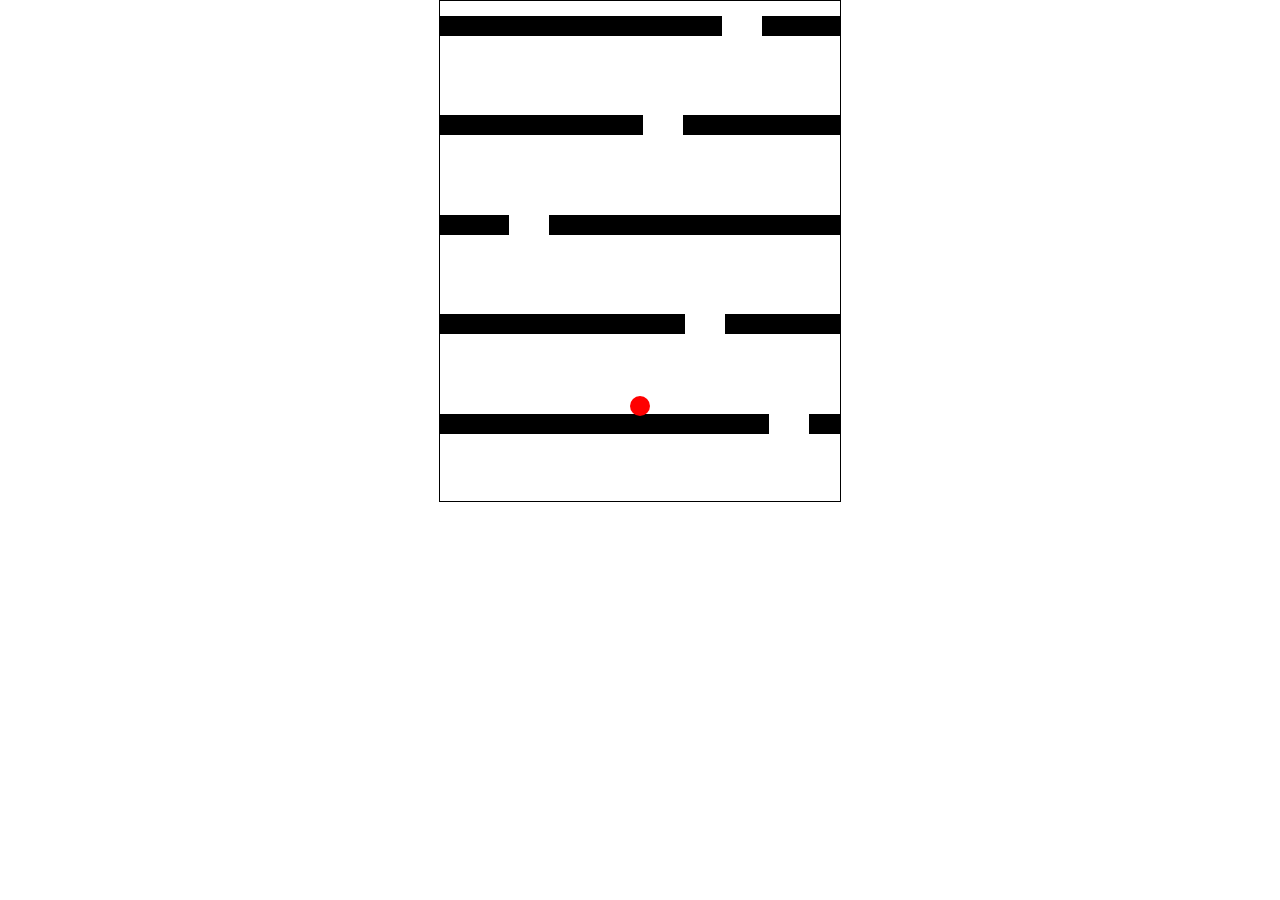
<file: ball game/index.html>
<!DOCTYPE html>
<html lang="en">
<head>
    <meta charset="UTF-8">
    <title>Fall game</title>
    <link rel="stylesheet" href="style.css">
</head>
<body>
<div id="game">
    <div id="character"></div>
</div>
    
</body>
<script src="script.js"></script>
</html>
</file>
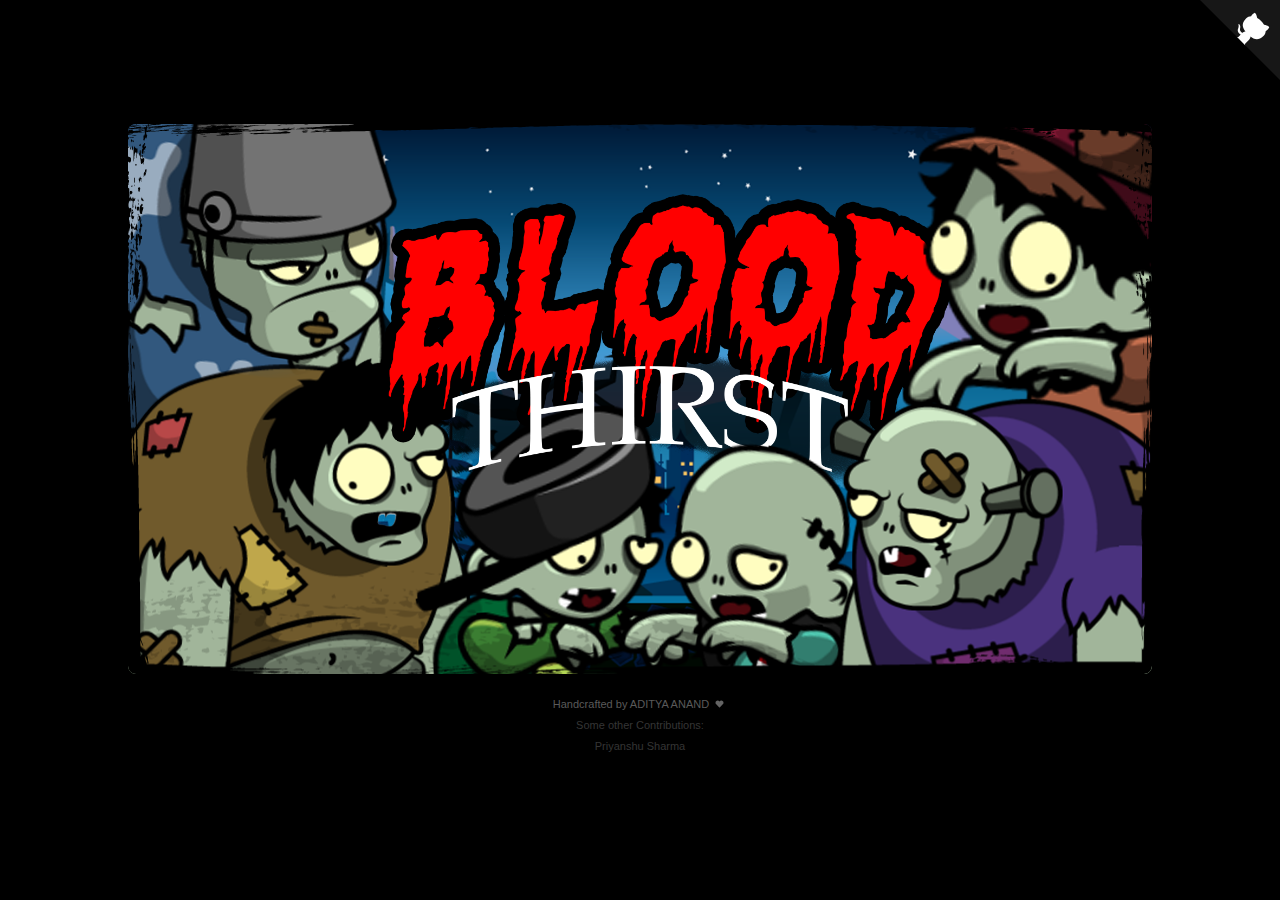
<file: Blood-Thirst-Game/index.html>
<!DOCTYPE html>
<html lang="en">

<head>
  <meta charset="UTF-8" />
  <meta http-equiv="X-UA-Compatible" content="IE=edge" />
  <meta name="viewport" content="width=device-width, initial-scale=1.0" />
  <title>Document</title>

<!-- browser information .css file -->
  <link rel="stylesheet" href="style1.css" />



  <style>

    /* font  */
    @font-face {
      font-family: "Cinzel";
      font-style: normal;
      font-weight: 400;
      src: local("Cinzel-Regular"),
        url("https://s3-us-west-2.amazonaws.com/s.cdpn.io/250758/i2BwM1Eq2JyiNOY_VrkubOvvDin1pK8aKteLpeZ5c0A.woff2") format("woff2");
      unicode-range: U+0000-00FF, U+0131, U+0152-0153, U+02C6, U+02DA, U+02DC,
        U+2000-206F, U+2074, U+20AC, U+2212, U+2215, U+E0FF, U+EFFD, U+F000;
    }

    /* removing unwanted padding */
    .info-board,
    #footer p,
    html,
    body {
      margin: 0;
      padding: 0;
    }

    /* to center all items */
    body {
      display: flex;
      justify-content: center;
      align-items: center;
    }

    *,
    *:before,
    *:after {
      box-sizing: border-box;
    }
    /* perfectly centering */
    html,
    body {
      width: 100%;
      height: 100%;
    }

    /* Changing the color of selection */
    ::-moz-selection {
      background: transparent;
    }

    ::selection {
      background: transparent;
    }


    /* to blacken area for stage */
    body {
      width: 100%;
      height: 100%;
      overflow: hidden;
      background: #000000;
      font-family: "Century Gothic", AppleGothic, "CenturyGothic", sans-serif;
      display: flex;
      justify-content: center;
      align-items: center;
      flex-direction: column;
      /* color: white; */
    }

    /* pre-defining all the animations required */


    /* walking animation  */
    @-webkit-keyframes walk {
      to {
        transform: translateX(-1024px);
      }
    }

    @keyframes walk {
      to {
        transform: translateX(-1024px);
      }
    }

    @-webkit-keyframes reload {
      to {
        transform: rotate(6turn);
      }
    }
/* reload  */
    @keyframes reload {
      to {
        transform: rotate(6turn);
      }
    }

    @-webkit-keyframes reload-trigger {
      0% {
        transform: rotate(-360deg);
      }

      20% {
        transform: rotate(0deg);
      }

      100% {
        transform: rotate(0deg);
      }
    }

    @keyframes reload-trigger {
      0% {
        transform: rotate(-360deg);
      }

      20% {
        transform: rotate(0deg);
      }

      100% {
        transform: rotate(0deg);
      }
    }

    @-webkit-keyframes flash {
      0% {
        opacity: 1;
      }

      25% {
        opacity: 0.5;
      }

      50% {
        opacity: 0.8;
      }

      75% {
        opacity: 0.4;
      }

      100% {
        opacity: 0.2;
      }
    }

    @keyframes flash {
      0% {
        opacity: 1;
      }

      25% {
        opacity: 0.5;
      }

      50% {
        opacity: 0.8;
      }

      75% {
        opacity: 0.4;
      }

      100% {
        opacity: 0.2;
      }
    }

    /* text glitch animation  */
    @-webkit-keyframes dripping {
      0% {
        text-shadow: 6px 4px 0 red, -5px 5px 0 red, -3px 6px 0 red,
          2px 11px 0 red;
      }

      30% {
        text-shadow: 5px 3px 0 red, -4px 4px 0 red, -2px 5px 0 red,
          1px 10px 0 red;
      }

      60% {
        text-shadow: 6px 4px 0 red, -5px 5px 0 red, -3px 6px 0 red,
          2px 11px 0 red;
      }

      90% {
        text-shadow: 5px 3px 0 red, -4px 4px 0 red, -2px 5px 0 red,
          1px 10px 0 red;
      }

      100% {
        text-shadow: 6px 4px 0 red, -5px 5px 0 red, -3px 6px 0 red,
          2px 11px 0 red;
      }
    }

    @keyframes dripping {
      0% {
        text-shadow: 6px 4px 0 red, -5px 5px 0 red, -3px 6px 0 red,
          2px 11px 0 red;
      }

      30% {
        text-shadow: 5px 3px 0 red, -4px 4px 0 red, -2px 5px 0 red,
          1px 10px 0 red;
      }

      60% {
        text-shadow: 6px 4px 0 red, -5px 5px 0 red, -3px 6px 0 red,
          2px 11px 0 red;
      }

      90% {
        text-shadow: 5px 3px 0 red, -4px 4px 0 red, -2px 5px 0 red,
          1px 10px 0 red;
      }

      100% {
        text-shadow: 6px 4px 0 red, -5px 5px 0 red, -3px 6px 0 red,
          2px 11px 0 red;
      }
    }

    /* setting up the canvas  and cursor. */
    #canves {
      width: 1024px;
      height: 550px;
      min-width: 1024px;
      min-height: 550px;
      position: relative;
      overflow: hidden;
      background-color: #000000;
      cursor: crosshair;
      border-radius: 8px;
      font-family: "Cinzel", serif;
      transition: background-image 1.3s ease;
      background-repeat: no-repeat;
      background-size: 1024px 550px;
    }

    #canves[data-wave="1"] {
      background-image: url("wave1.png");
    }

    #canves[data-wave="2"] {
      background-image: url("wave2.png");
    }

    #canves[data-wave="3"] {
      background-image: url("wave3.png");
    }

    #canves[data-wave="4"] {
      background-image: url("wave4.png");
    }

    #canves .game-cover {
      position: absolute;
      top: 0;
      right: 0;
      bottom: 0;
      left: 0;
      background: url("hero--cover.png");
      background-size: 1024px 550px;
      display: block;
      z-index: 100000;
    }

    /* adding worn out corner look */
    #canves:after {
      position: absolute;
      top: 0;
      right: 0;
      bottom: 0;
      left: 0;
      content: "";
      pointer-events: none;
      display: block;
      background: url("frame.png") no-repeat;
      background-size: cover;
      border-radius: 8px;
      z-index: 1000000;
    }

    /* github logo animation  */

    .github-corner:hover .octo-arm {
      -webkit-animation: octocat-wave 560ms ease-in-out;
      animation: octocat-wave 560ms ease-in-out;
    }

    @-webkit-keyframes octocat-wave {

      0%,
      100% {
        transform: rotate(0);
      }

      20%,
      60% {
        transform: rotate(-25deg);
      }

      40%,
      80% {
        transform: rotate(10deg);
      }
    }

    @keyframes octocat-wave {

      0%,
      100% {
        transform: rotate(0);
      }

      20%,
      60% {
        transform: rotate(-25deg);
      }

      40%,
      80% {
        transform: rotate(10deg);
      }
    }

    @media (max-width: 500px) {
      .github-corner:hover .octo-arm {
        -webkit-animation: none;
        animation: none;
      }

      .github-corner .octo-arm {
        -webkit-animation: octocat-wave 560ms ease-in-out;
        animation: octocat-wave 560ms ease-in-out;
      }
    }

    .github-corner {
      position: absolute;
      top: 0;
      right: 0;
      z-index: 10000000;
    }

    @-webkit-keyframes octocat-wave {

      0%,
      100% {
        transform: rotate(0);
      }

      20%,
      60% {
        transform: rotate(-25deg);
      }

      40%,
      80% {
        transform: rotate(10deg);
      }
    }

    @keyframes octocat-wave {

      0%,
      100% {
        transform: rotate(0);
      }

      20%,
      60% {
        transform: rotate(-25deg);
      }

      40%,
      80% {
        transform: rotate(10deg);
      }
    }

    /* adding footer + heart animation */
    #footer {
      font-size: 11px;
      color: #5a5a5a;
      margin-top: 20px;
      margin-bottom: 20px;
      line-height: 21px;
      text-align: center;
    }

    #footer:hover svg {
      fill: #ff0000;
    }

    @media screen and (max-width: 625px) {
      #footer {
        text-align: center;
      }
    }

    #footer a {
      color: currentColor;
      text-decoration: none;
    }

    #footer .credits {
      color: #353535;
    }

    #footer svg {
      fill: #646464;
      width: 15px;
      transition: fill 0.3s ease;
    }

    .get-code.generate-code #footer {
      margin-bottom: 164px;
    }

    @media screen and (max-width: 625px) {
      .get-code.generate-code #footer {
        margin-bottom: 208px;
      }
    }

    /* setting up the loader */
    .loader {
      position: absolute;
      top: 0;
      right: 0;
      bottom: 0;
      left: 0;
      opacity: 0;
      pointer-events: none;
      z-index: 1000000;
      display: flex;
      justify-content: center;
      align-items: center;
      flex-direction: column;
      transition: opacity 0.3s ease;
      background: url("hero--cover.png");
      background-size: 1024px 550px;
    }

    .loading .loader {
      opacity: 1;
    }

    .loader .zombie-loader {
      transform: scale(0.5);
      margin-bottom: 20px;
    }

    .loader .zombie-loader:before {
      content: "";
      display: block;
      -webkit-animation-duration: 0.7s !important;
      animation-duration: 0.7s !important;
    }

    .loader span {
      -webkit-animation: flash 1.8s ease infinite;
      animation: flash 1.8s ease infinite;
      color: #ffffff;
      font-size: 9px;
      position: absolute;
      bottom: 62px;
      right: 72px;
    }

    loader .loading-char {
      background: radial-gradient(ellipse at center,
          black 0%,
          rgba(246, 246, 246, 0) 50%);
      position: absolute;
      bottom: -20px;
      right: 30px;
    }

    .info-board {
      display: block;
      position: absolute;
      top: 35px;
      left: 35px;
      font-size: 25px;
      color: #ffffff;
      z-index: 10000;
      padding: 0;
    }

    .intro .info-board,
    .end-game .info-board,
    .game-over .info-board,
    .level-message .info-board {
      display: none;
    }

    .info-board li {
      list-style: none;
      margin-bottom: 16px;
    }

    .info-board li.killed-status {
      background: url("icon-pack.png") no-repeat;
      background-position: 0 0;
      background-size: 114px;
      width: 114px;
      height: 39.5px;
      padding: 0 0 10px 51px;
      font-size: 32px;
      line-height: 41px;
    }

    .info-board li.life {
      margin-top: 20px;
      margin-bottom: 9px;
    }

    .info-board li.life .heart-icon {
      background: url("icon-pack.png") no-repeat;
      background-position: 0 -47px;
      background-size: 114px;
      width: 24px;
      height: 23px;
      display: inline-block;
      margin-right: 15px;
      opacity: 1;
      transition: opacity 0.3s ease;
    }

    .info-board li.life .heart-icon.hide {
      -webkit-animation: flash 0.6s ease;
      animation: flash 0.6s ease;
      opacity: 0.2;
    }

    .info-board li.life .heart-icon:last-child {
      margin-right: 0;
    }

    /* buttons */
    .info-board li#mute-music {
      background: url("icon-pack.png") no-repeat;
      background-position: 0 -75px;
      background-size: 114px;
      width: 25px;
      height: 25px;
      cursor: pointer;
      display: inline-block;
      margin-right: 6px;
    }

    .info-board li#mute-music.muted {
      background-position: 0 -105px;
    }

    .info-board li#mute-sounds {
      background: url("icon-pack.png") no-repeat;
      background-position: -30px -73px;
      background-size: 114px;
      width: 22px;
      height: 25px;
      cursor: pointer;
      display: inline-block;
      margin-right: 6px;
    }

    .info-board li#mute-sounds.muted {
      background-position: -30px -104px;
    }

    #pause-game {
      background: url("icon-pack.png") no-repeat;
      background-position: -60px -106px;
      background-size: 114px;
      width: 19px;
      height: 22px;
      cursor: pointer;
      position: absolute;
      top: 35px;
      right: 35px;
      z-index: 100000;
    }

    #pause-game.paused {
      background-position: -60px -75px;
    }

    .intro #pause-game,
    .end-game #pause-game,
    .game-over #pause-game,
    .level-message #pause-game {
      display: none;
    }

    .game-paused #pause-game {
      z-index: 100000;
    }

    .ammo {
      background: url("icon-pack.png") no-repeat;
      background-position: 0 -134px;
      background-size: 114px;
      width: 70px;
      height: 74.5px;
      transition: transform 0.3s ease;
      position: absolute;
      bottom: 35px;
      right: 35px;
      z-index: 10000;
      display: block;
    }

    .intro .ammo,
    .end-game .ammo,
    .game-over .ammo,
    .level-message .ammo {
      display: none;
    }

    .ammo[data-ammo="0"] {
      background-position: 0px -581px;
      transform: rotate(360deg);
    }

    .ammo[data-ammo="1"] {
      background-position: 0px -507px;
      transform: rotate(300deg);
    }

    .ammo[data-ammo="2"] {
      background-position: 0px -432px;
      transform: rotate(240deg);
    }

    .ammo[data-ammo="3"] {
      background-position: 0px -358px;
      transform: rotate(180deg);
    }

    .ammo[data-ammo="4"] {
      background-position: 0 -283px;
      transform: rotate(120deg);
    }

    .ammo[data-ammo="5"] {
      background-position: 0 -208px;
      transform: rotate(60deg);
    }

    .ammo[data-ammo="6"] {
      background-position: 0 -134px;
    }

    .ammo.reload {
      -webkit-animation: reload 0.6s ease;
      animation: reload 0.6s ease;
    }

    .reload-key {
      position: absolute;
      top: 0;
      right: 0;
      bottom: 0;
      left: 0;
      pointer-events: none;
      display: flex;
      justify-content: center;
      align-items: center;
      font-size: 9px;
      color: #878787;
      transform: translateX(0);
      transition: transform 0.3s cubic-bezier(0.6, 1.14, 0.04, 1.02),
        opacity 0.3s cubic-bezier(0.6, 1.14, 0.04, 1.02);
      z-index: 100000;
    }

    [data-ammo="6"] .reload-key,
    .intro .reload-key,
    .end-game .reload-key,
    .game-over .reload-key,
    .level-message .reload-key {
      display: none;
    }

    .reload-hint {
      position: absolute;
      bottom: 55px;
      right: 25px;
      transform: translateX(100%);
      transition: transform 0.3s cubic-bezier(0.6, 1.14, 0.04, 1.02),
        opacity 0.3s cubic-bezier(0.6, 1.14, 0.04, 1.02);
      padding: 0 28px;
      color: #ffffff;
      opacity: 0;
      z-index: 1000000;
      display: block;
    }

    .reload-hint.visible {
      transform: translateX(0);
      opacity: 1;
    }

    .reload-hint.visible .reload-trigger {
      -webkit-animation: reload-trigger 2s ease infinite;
      animation: reload-trigger 2s ease infinite;
    }

    .intro .reload-hint,
    .end-game .reload-hint,
    .game-over .reload-hint,
    .level-message .reload-hint {
      display: none;
    }

    .reload-trigger {
      cursor: pointer;
      background: url("icon-pack.png") no-repeat;
      background-size: 114px;
      background-position: bottom right;
      width: 35px;
      height: 35px;
      transition: transform 0.3s ease;
    }

    .overlay-screen-levels,
    .overlay-screen {
      position: absolute;
      top: 0;
      right: 0;
      bottom: 0;
      left: 0;
      background: rgba(0, 0, 0, 0.8);
      visibility: hidden;
      transition: visibility 0.3s ease, opacity 0.3s ease;
      z-index: 100000;
      display: flex;
      justify-content: center;
      align-items: center;
      opacity: 0;
    }

    .end-game .overlay-screen-levels,
    .game-over .overlay-screen-levels,
    .level-message .overlay-screen-levels,
    .game-paused .overlay-screen-levels,
    .end-game .overlay-screen,
    .game-over .overlay-screen,
    .level-message .overlay-screen,
    .game-paused .overlay-screen {
      visibility: visible;
      opacity: 1;
    }

    .big-title {
      top: 115px;
      color: #ffffff;
      text-align: center;
      font-size: 128px;
      margin: 0;
      text-shadow: 5px 3px 0 red, -4px 4px 0 red, -2px 5px 0 red,
        1px 10px 0 red;
      transition: opacity 0.3s ease, visibility 0.3s ease;
      -webkit-animation: dripping 0.2s ease infinite;
      animation: dripping 0.2s ease infinite;
      cursor: default;
      display: none;
    }

    .big-title:hover {
      -webkit-animation: flash 0.3s ease infinite, dripping 0.2s ease infinite;
      animation: flash 0.3s ease infinite, dripping 0.2s ease infinite;
    }

    .big-title div {
      text-transform: uppercase;
      font-size: 99px;
      letter-spacing: 20px;
      display: block;
      margin-top: -73px;
      margin-left: 31px;
    }

    .game-over .big-title.game-over-title {
      display: block;
    }

    .big-title.game-over-title span {
      margin-left: 18px;
    }

    .end-game .big-title.end-game-title {
      display: block;
    }

    .big-title.end-game-title span {
      margin-left: 19px;
    }

    .game-paused .big-title.game-pause-title {
      display: block;
    }

    .level-message .big-title.level-title {
      display: block;
    }

    .restart-hint {
      -webkit-animation: flash 1.8s ease infinite;
      animation: flash 1.8s ease infinite;
      color: #838383;
      font-size: 23px;
      position: absolute;
      bottom: 109px;
      display: none;
      cursor: pointer;
  
    }

    .end-game .restart-hint,
    .game-over .restart-hint {
      display: block;
    }

    .zombie {
      position: absolute;
      bottom: 74px;
      right: 0;
      transform: translateX(400px);
      -webkit-animation: walk linear infinite;
      animation: walk linear infinite;
    }

    .zombie:before {
      content: "";
      display: block;
    }

    .zombie.killed {
      pointer-events: none;
      transition: none;
      -webkit-animation-play-state: paused;
      animation-play-state: paused;
    }

    .zombie.killed:before {
      pointer-events: none;
      -webkit-animation-fill-mode: forwards;
      animation-fill-mode: forwards;
    }

    .game-paused .zombie {
      pointer-events: none;
      transition: none;
      -webkit-animation-play-state: paused;
      animation-play-state: paused;
    }

    .game-paused .zombie:before {
      pointer-events: none;
      -webkit-animation-play-state: paused;
      animation-play-state: paused;
    }

    .zombie-1:before {
      background-image: url("zombie-1.png");
      background-repeat: no-repeat;
      -webkit-animation: zombie-1 steps(16);
      animation: zombie-1 steps(16);
      -webkit-animation-duration: 0.6s;
      animation-duration: 0.6s;
      -webkit-animation-iteration-count: infinite;
      animation-iteration-count: infinite;
      -webkit-animation-direction: normal;
      animation-direction: normal;
      width: 194px;
      height: 255px;
      background-position: 0 top;
    }

    @-webkit-keyframes zombie-1 {
      to {
        background-position: 0 -4080px;
      }
    }

    @keyframes zombie-1 {
      to {
        background-position: 0 -4080px;
      }
    }

    .zombie-1.killed:before {
      background-image: url("zombie-1-death.png");
      background-repeat: no-repeat;
      -webkit-animation: zombie-1-death steps(20);
      animation: zombie-1-death steps(20);
      -webkit-animation-duration: 0.6s;
      animation-duration: 0.6s;
      -webkit-animation-iteration-count: infinite;
      animation-iteration-count: infinite;
      -webkit-animation-direction: normal;
      animation-direction: normal;
      width: 340px;
      height: 261px;
      background-position: 0 top;
      transform: translate(158px, 22px);
    }

    @-webkit-keyframes zombie-1-death {
      to {
        background-position: 0 -5220px;
      }
    }

    @keyframes zombie-1-death {
      to {
        background-position: 0 -5220px;
      }
    }

    .zombie-2:before {
      background-image: url("zombie-2.png");
      background-repeat: no-repeat;
      -webkit-animation: zombie-2 steps(16);
      animation: zombie-2 steps(16);
      -webkit-animation-duration: 0.6s;
      animation-duration: 0.6s;
      -webkit-animation-iteration-count: infinite;
      animation-iteration-count: infinite;
      -webkit-animation-direction: normal;
      animation-direction: normal;
      width: 211px;
      height: 256px;
      background-position: 0 top;
    }

    @-webkit-keyframes zombie-2 {
      to {
        background-position: 0 -4096px;
      }
    }

    @keyframes zombie-2 {
      to {
        background-position: 0 -4096px;
      }
    }

    .zombie-2.killed:before {
      background-image: url("zombie-2-death.png");
      background-repeat: no-repeat;
      -webkit-animation: zombie-2-death steps(20);
      animation: zombie-2-death steps(20);
      -webkit-animation-duration: 0.6s;
      animation-duration: 0.6s;
      -webkit-animation-iteration-count: infinite;
      animation-iteration-count: infinite;
      -webkit-animation-direction: normal;
      animation-direction: normal;
      width: 347px;
      height: 270px;
      background-position: 0 top;
      transform: translate(159px, 31px);
    }

    @-webkit-keyframes zombie-2-death {
      to {
        background-position: 0 -5400px;
      }
    }

    @keyframes zombie-2-death {
      to {
        background-position: 0 -5400px;
      }
    }

    .zombie-3:before {
      background-image: url("zombie-3.png");
      background-repeat: no-repeat;
      -webkit-animation: zombie-3 steps(16);
      animation: zombie-3 steps(16);
      -webkit-animation-duration: 0.6s;
      animation-duration: 0.6s;
      -webkit-animation-iteration-count: infinite;
      animation-iteration-count: infinite;
      -webkit-animation-direction: normal;
      animation-direction: normal;
      width: 189px;
      height: 234px;
      background-position: 0 top;
    }

    @-webkit-keyframes zombie-3 {
      to {
        background-position: 0 -3744px;
      }
    }

    @keyframes zombie-3 {
      to {
        background-position: 0 -3744px;
      }
    }

    .zombie-3.killed:before {
      background-image: url("zombie-3-death.png");
      background-repeat: no-repeat;
      -webkit-animation: zombie-3-death steps(20);
      animation: zombie-3-death steps(20);
      -webkit-animation-duration: 0.6s;
      animation-duration: 0.6s;
      -webkit-animation-iteration-count: infinite;
      animation-iteration-count: infinite;
      -webkit-animation-direction: normal;
      animation-direction: normal;
      width: 334px;
      height: 256px;
      background-position: 0 top;
      transform: translate(156px, 25px);
    }

    @-webkit-keyframes zombie-3-death {
      to {
        background-position: 0 -5120px;
      }
    }

    @keyframes zombie-3-death {
      to {
        background-position: 0 -5120px;
      }
    }

    .zombie-4:before {
      background-image: url("zombie-4.png");
      background-repeat: no-repeat;
      -webkit-animation: zombie-4 steps(16);
      animation: zombie-4 steps(16);
      -webkit-animation-duration: 0.6s;
      animation-duration: 0.6s;
      -webkit-animation-iteration-count: infinite;
      animation-iteration-count: infinite;
      -webkit-animation-direction: normal;
      animation-direction: normal;
      width: 386px;
      height: 375px;
      background-position: 0 top;
    }

    @-webkit-keyframes zombie-4 {
      to {
        background-position: 0 -6000px;
      }
    }

    @keyframes zombie-4 {
      to {
        background-position: 0 -6000px;
      }
    }

    .zombie-4.killed:before {
      background-image: url("zombie-4-death.png");
      background-repeat: no-repeat;
      -webkit-animation: zombie-4-death steps(16);
      animation: zombie-4-death steps(16);
      -webkit-animation-duration: 0.6s;
      animation-duration: 0.6s;
      -webkit-animation-iteration-count: infinite;
      animation-iteration-count: infinite;
      -webkit-animation-direction: normal;
      animation-direction: normal;
      width: 497px;
      height: 401px;
      background-position: 0 top;
      transform: translate(65px, 45px);
    }

    @-webkit-keyframes zombie-4-death {
      to {
        background-position: 0 -6416px;
      }
    }

    @keyframes zombie-4-death {
      to {
        background-position: 0 -6416px;
      }
    }

    .zombie-5:before {
      background-image: url("zombie-5.png");
      background-repeat: no-repeat;
      -webkit-animation: zombie-5 steps(16);
      animation: zombie-5 steps(16);
      -webkit-animation-duration: 0.6s;
      animation-duration: 0.6s;
      -webkit-animation-iteration-count: infinite;
      animation-iteration-count: infinite;
      -webkit-animation-direction: normal;
      animation-direction: normal;
      width: 386px;
      height: 376px;
      background-position: 0 top;
    }

    @-webkit-keyframes zombie-5 {
      to {
        background-position: 0 -6016px;
      }
    }

    @keyframes zombie-5 {
      to {
        background-position: 0 -6016px;
      }
    }

    .zombie-5.killed:before {
      background-image: url("zombie-5-death.png");
      background-repeat: no-repeat;
      -webkit-animation: zombie-5-death steps(16);
      animation: zombie-5-death steps(16);
      -webkit-animation-duration: 0.6s;
      animation-duration: 0.6s;
      -webkit-animation-iteration-count: infinite;
      animation-iteration-count: infinite;
      -webkit-animation-direction: normal;
      animation-direction: normal;
      width: 488px;
      height: 390px;
      background-position: 0 top;
      transform: translate(70px, 37px);
    }

    @-webkit-keyframes zombie-5-death {
      to {
        background-position: 0 -6240px;
      }
    }

    @keyframes zombie-5-death {
      to {
        background-position: 0 -6240px;
      }
    }

    .zombie-6:before {
      background-image: url("zombie-6.png");
      background-repeat: no-repeat;
      -webkit-animation: zombie-6 steps(16);
      animation: zombie-6 steps(16);
      -webkit-animation-duration: 0.6s;
      animation-duration: 0.6s;
      -webkit-animation-iteration-count: infinite;
      animation-iteration-count: infinite;
      -webkit-animation-direction: normal;
      animation-direction: normal;
      width: 386px;
      height: 404px;
      background-position: 0 top;
    }

    @-webkit-keyframes zombie-6 {
      to {
        background-position: 0 -6464px;
      }
    }

    @keyframes zombie-6 {
      to {
        background-position: 0 -6464px;
      }
    }

    .zombie-6.killed:before {
      background-image: url("zombie-6-death.png");
      background-repeat: no-repeat;
      -webkit-animation: zombie-6-death steps(16);
      animation: zombie-6-death steps(16);
      -webkit-animation-duration: 0.6s;
      animation-duration: 0.6s;
      -webkit-animation-iteration-count: infinite;
      animation-iteration-count: infinite;
      -webkit-animation-direction: normal;
      animation-direction: normal;
      width: 510px;
      height: 419px;
      background-position: 0 top;
      transform: translate(75px, 44px);
    }

    @-webkit-keyframes zombie-6-death {
      to {
        background-position: 0 -6704px;
      }
    }

    @keyframes zombie-6-death {
      to {
        background-position: 0 -6704px;
      }
    }

    /* health bar's  */
    .strength-bar {
      position: absolute;
      top: -15px;
      left: 50%;
      transform: translateX(-50%);
      border: 1px solid #ffffff;
      height: 5px;
      border-radius: 14px;
      opacity: 1;
      transition: opacity 0.3s ease;
    }

    .strength-bar.hide {
      opacity: 0;
    }

    .zombie-1 .strength-bar {
      width: 15px;
    }

    .zombie-2 .strength-bar {
      width: 30px;
    }

    .zombie-3 .strength-bar {
      width: 45px;
    }

    .zombie-4 .strength-bar {
      width: 60px;
    }

    .zombie-5 .strength-bar {
      width: 75px;
    }

    .zombie-6 .strength-bar {
      width: 90px;
    }

    .strength-bar:after {
      position: absolute;
      top: 0;
      right: 0;
      bottom: 0;
      left: 0;
      content: "";
      background: red;
      transition: width 0.3s ease;
      display: block;
      width: 0;
    }

    .zombie-1[data-strength="0"] .strength-bar:after {
      width: 0;
    }

    .zombie-1[data-strength="1"] .strength-bar:after {
      width: 100%;
    }

    .zombie-2[data-strength="0"] .strength-bar:after {
      width: 0;
    }

    .zombie-2[data-strength="1"] .strength-bar:after {
      width: 50%;
    }

    .zombie-2[data-strength="2"] .strength-bar:after {
      width: 100%;
    }

    .zombie-3[data-strength="0"] .strength-bar:after {
      width: 0;
    }

    .zombie-3[data-strength="1"] .strength-bar:after {
      width: 33%;
    }

    .zombie-3[data-strength="2"] .strength-bar:after {
      width: 66%;
    }

    .zombie-3[data-strength="3"] .strength-bar:after {
      width: 100%;
    }

    .zombie-4[data-strength="0"] .strength-bar:after {
      width: 0;
    }

    .zombie-4[data-strength="1"] .strength-bar:after {
      width: 25%;
    }

    .zombie-4[data-strength="2"] .strength-bar:after {
      width: 50%;
    }

    .zombie-4[data-strength="3"] .strength-bar:after {
      width: 75%;
    }

    .zombie-4[data-strength="4"] .strength-bar:after {
      width: 100%;
    }

    .zombie-5[data-strength="0"] .strength-bar:after {
      width: 0;
    }

    .zombie-5[data-strength="1"] .strength-bar:after {
      width: 20%;
    }

    .zombie-5[data-strength="2"] .strength-bar:after {
      width: 40%;
    }

    .zombie-5[data-strength="3"] .strength-bar:after {
      width: 60%;
    }

    .zombie-5[data-strength="4"] .strength-bar:after {
      width: 80%;
    }

    .zombie-5[data-strength="5"] .strength-bar:after {
      width: 100%;
    }

    .zombie-6[data-strength="0"] .strength-bar:after {
      width: 0;
    }

    .zombie-6[data-strength="1"] .strength-bar:after {
      width: 25%;
    }

    .zombie-6[data-strength="2"] .strength-bar:after {
      width: 40%;
    }

    .zombie-6[data-strength="3"] .strength-bar:after {
      width: 55%;
    }

    .zombie-6[data-strength="4"] .strength-bar:after {
      width: 70%;
    }

    .zombie-6[data-strength="5"] .strength-bar:after {
      width: 85%;
    }

    .zombie-6[data-strength="6"] .strength-bar:after {
      width: 100%;
    }

    /* waling speeds  */
    .walk-speed-1 {
      -webkit-animation-duration: 11s;
      animation-duration: 11s;
    }

    .walk-speed-1:before {
      -webkit-animation-duration: 0.5s;
      animation-duration: 0.5s;
    }

    .walk-speed-2 {
      -webkit-animation-duration: 12s;
      animation-duration: 12s;
    }

    .walk-speed-2:before {
      -webkit-animation-duration: 1s;
      animation-duration: 1s;
    }

    .walk-speed-3 {
      -webkit-animation-duration: 13s;
      animation-duration: 13s;
    }

    .walk-speed-3:before {
      -webkit-animation-duration: 1.5s;
      animation-duration: 1.5s;
    }

    .walk-speed-4 {
      -webkit-animation-duration: 14s;
      animation-duration: 14s;
    }

    .walk-speed-4:before {
      -webkit-animation-duration: 2s;
      animation-duration: 2s;
    }

    .walk-speed-5 {
      -webkit-animation-duration: 15s;
      animation-duration: 15s;
    }

    .walk-speed-5:before {
      -webkit-animation-duration: 2.5s;
      animation-duration: 2.5s;
    }

    .walk-speed-6 {
      -webkit-animation-duration: 16s;
      animation-duration: 16s;
    }

    .walk-speed-6:before {
      -webkit-animation-duration: 3s;
      animation-duration: 3s;
    }

    .walk-delay-1 {
      -webkit-animation-delay: 0.6666666667s;
      animation-delay: 0.6666666667s;
    }

    .walk-delay-2 {
      -webkit-animation-delay: 1.3333333333s;
      animation-delay: 1.3333333333s;
    }

    .walk-delay-3 {
      -webkit-animation-delay: 2s;
      animation-delay: 2s;
    }

    .walk-delay-4 {
      -webkit-animation-delay: 2.6666666667s;
      animation-delay: 2.6666666667s;
    }

    .walk-delay-5 {
      -webkit-animation-delay: 3.3333333333s;
      animation-delay: 3.3333333333s;
    }

    .walk-delay-6 {
      -webkit-animation-delay: 4s;
      animation-delay: 4s;
    }
  </style>
  <script>
    window.console = window.console || function (t) {};
  </script>

  <script>
    if (document.location.search.match(/type=embed/gi)) {
      window.parent.postMessage("resize", "*");
    }
  </script>
</head>

<body translate="no">
  <a href="https://github.com/AdiiAnand" class="github-corner" target="_blank"><svg width="80" height="80"
      viewBox="0 0 250 250" style="
          fill: #171717;
          color: #fff;
          position: absolute;
          top: 0;
          border: 0;
          right: 0;
        ">
      <!-- github cat corner button shape  -->

      <path d="M0,0 L115,115 L130,115 L142,142 L250,250 L250,0 Z"></path>
      <path
        d="M128.3,109.0 C113.8,99.7 119.0,89.6 119.0,89.6 C122.0,82.7 120.5,78.6 120.5,78.6 C119.2,72.0 123.4,76.3 123.4,76.3 C127.3,80.9 125.5,87.3 125.5,87.3 C122.9,97.6 130.6,101.9 134.4,103.2"
        fill="currentColor" style="transform-origin: 130px 106px" class="octo-arm"></path>
      <path
        d="M115.0,115.0 C114.9,115.1 118.7,116.5 119.8,115.4 L133.7,101.6 C136.9,99.2 139.9,98.4 142.2,98.6 C133.8,88.0 127.5,74.4 143.8,58.0 C148.5,53.4 154.0,51.2 159.7,51.0 C160.3,49.4 163.2,43.6 171.4,40.1 C171.4,40.1 176.1,42.5 178.8,56.2 C183.1,58.6 187.2,61.8 190.9,65.4 C194.5,69.0 197.7,73.2 200.1,77.6 C213.8,80.2 216.3,84.9 216.3,84.9 C212.7,93.1 206.9,96.0 205.4,96.6 C205.1,102.4 203.0,107.8 198.3,112.5 C181.9,128.9 168.3,122.5 157.7,114.1 C157.9,116.9 156.7,120.9 152.7,124.9 L141.0,136.5 C139.8,137.7 141.6,141.9 141.8,141.8 Z"
        fill="currentColor" class="octo-body"></path>
    </svg></a>
  <div id="canves" data-wave="" class="loading intro">
    <div class="loader">
      <div class="loading-char">
        <div class="zombie-loader"></div>
        <span>Loading</span>
      </div>
    </div>
    <div class="game-cover"></div>
    <div class="overlay-screen">
      <h2 class="big-title game-over-title">
        Game
        <div>Over</div>
      </h2>
      <h2 class="big-title end-game-title">
        You
        <div>Won</div>
      </h2>
      <span class="restart-hint">Click Here to Restart</span>
      <h2 class="big-title game-pause-title">Paused</h2>
      <h2 class="big-title level-title">Level <span></span></h2>
    </div>
    <ul class="info-board">
      <li class="killed-status"><span>0</span></li>
      <li class="life">
        <i class="heart-icon"></i><i class="heart-icon"></i><i class="heart-icon"></i>
      </li>
      <li id="mute-music" data-tootik="Mute Music" data-tootik-conf="right invert"></li>
      <li id="mute-sounds" data-tootik="Mute Sounds" data-tootik-conf="right invert"></li>
    </ul>
    <div id="pause-game"></div>
    <div class="ammo" data-ammo="6"><span class="reload-key">R</span></div>
    <div class="reload-hint">
      <div class="reload-trigger"></div>
    </div>
  </div>

  <div id="footer">
    <p>
      Handcrafted by ADITYA ANAND
      <svg xmlns="http://www.w3.org/2000/svg" viewBox="0 0 492.7 492.7" width="8" height="8">
        <!-- heart -->
        <path
          d="M492.7 166c0-73.5-59.6-133.1-133.1-133.1 -48 0-89.9 25.5-113.3 63.6 -23.4-38.1-65.3-63.6-113.3-63.6C59.6 33 0 92.5 0 166c0 40 17.7 75.8 45.7 100.2l188.5 188.6c3.2 3.2 7.6 5 12.1 5 4.6 0 8.9-1.8 12.1-5l188.5-188.6C475 241.8 492.7 206 492.7 166z" />
      </svg>
    </p>
    <p></p>

    <div class="credits">
      <p>Some other Contributions:</p>
      Priyanshu Sharma
    </div>
  </div>
 
  <script src="2.js"></script>
  <script src="3.js"></script>
  <script id="rendered-js">
    "use strict";
    $(document).ready(function () {
      const ZOMBIEMAYEM = (function () {
        // Cache te DOM
        let $canves = $("#canves"),
          $overlayScreen = $canves.find(".overlay-screen"),
          $gameCover = $canves.find(".game-cover"),
          $killedTitle = $canves.find(".killed-status span"),
          $lifeIcons = $canves.find(".life"),
          $muteMusic = $canves.find("#mute-music"),
          $muteSounds = $canves.find("#mute-sounds"),
          $ammoTitle = $canves.find(".ammo"),
          $reloadHint = $canves.find(".reload-hint"),
          $reloadHintSpinner = $reloadHint.find(".reload-trigger"),
          $pasueGameTrigger = $canves.find("#pause-game");
        // Sounds
        const SHOOT_SOUND = "SHOOT_SOUND",
          NO_AMMO_SOUND = "NO_AMMO_SOUND",
          RELOAD_SOUND = "RELOAD_SOUND",
          ROAR_3 = "ROAR_3",
          ROAR_4 = "ROAR_4",
          ROAR_5 = "ROAR_5",
          ROAR_6 = "ROAR_6",
          LAUGHTER = "LAUGHTER",
          SOUNDTRACK = "SOUNDTRACK",
          PUNCH_1 = "PUNCH_1",
          PUNCH_2 = "PUNCH_2",
          PUNCH_3 = "PUNCH_3",
          PUNCH_4 = "PUNCH_4";

        // General
        let pauseZombieTracking;

        // Game Info
        let mutedMusic = false,
          mutedSounds = false,
          gamePaused = false,
          life = 3,
          zombieKilled = 0,
          wave = 0,
          ammo = 6;

        // Random number
        const getRandom = function (min, max) {
          return Math.floor(Math.random() * (max - min + 1)) + min;
        };
        // Zombie Frequency per Level
        const WAVE_1_ZOMBIE_FRQ = getRandom(1300, 1700),
          WAVE_2_ZOMBIE_FRQ = getRandom(1500, 1900),
          WAVE_3_ZOMBIE_FRQ = getRandom(1700, 2100),
          WAVE_4_ZOMBIE_FRQ = getRandom(1800, 2400);
        // Zombie Quantity per Level
        const WAVE_1_ZOMBIE_QTY = getRandom(5, 7),
          WAVE_2_ZOMBIE_QTY = getRandom(7, 10),
          WAVE_3_ZOMBIE_QTY = getRandom(10, 14),
          WAVE_4_ZOMBIE_QTY = getRandom(14, 17),
          ALL_ZOMBIES =
          WAVE_1_ZOMBIE_QTY +
          WAVE_2_ZOMBIE_QTY +
          WAVE_3_ZOMBIE_QTY +
          WAVE_4_ZOMBIE_QTY;

        // Load sounds
        (function loadSound() {
          createjs.Sound.registerSound("shoot_1.mp3", SHOOT_SOUND);
          createjs.Sound.registerSound("noammo.mp3", NO_AMMO_SOUND);
          createjs.Sound.registerSound("reload.mp3", RELOAD_SOUND);
          createjs.Sound.registerSound("3.mp3", ROAR_3);
          createjs.Sound.registerSound("4.mp3", ROAR_4);
          createjs.Sound.registerSound("5.mp3", ROAR_5);
          createjs.Sound.registerSound("6.mp3", ROAR_6);
          createjs.Sound.registerSound("laughter.mp3", LAUGHTER);
          createjs.Sound.registerSound("soundtrack.mp3", SOUNDTRACK);
          createjs.Sound.registerSound("punch_2.mp3", PUNCH_2);
          createjs.Sound.registerSound("punch_3.mp3", PUNCH_3);
          createjs.Sound.registerSound("punch_4.mp3", PUNCH_4);
        })();

        const playSound = function (sound) {
          createjs.Sound.play(sound);
        };
        // Create Zombie
        const createZombies = function () {
          let zombieType =
            wave === 1 ?
            getRandom(1, 3) :
            wave === 2 ?
            getRandom(1, 4) :
            getRandom(1, 6);
          $canves.append(
            $(
              '<div class="zombie zombie-' +
              zombieType +
              " walk-speed-" +
              getRandom(1, 6) +
              " walk-delay-" +
              getRandom(1, 6) +
              '" data-strength="' +
              zombieType +
              '"><div class="strength-bar"></div></div>'
            )
          );
        };

        const setHandlers = function () {
          // Shoot Handler
          $canves.on("click" , function () {
            if (ammo > 0) {
              ammo--;
              if (!mutedSounds) {
                playSound(SHOOT_SOUND);
              }
              $ammoTitle.attr("data-ammo", ammo);
            }
            if (ammo === 0) {
              $reloadHint.addClass("visible");
              if (!mutedSounds) {
                playSound(NO_AMMO_SOUND);
              }
            }
          });
          // Reload Handler
          $("body").on("keydown", function (e) {
            if (e.which === 82) {
              if (ammo !== 6) {
                reload();
              }
            }
          });
          $reloadHintSpinner.on("click", function () {
            if (ammo === 0) {
              reload();
              return false;
            }
          });
          // Zombie Kill Handler
          $canves.delegate(".zombie", "click", function (e) {
            e.stopPropagation;
            if (zombieKilled >= ALL_ZOMBIES) {
              return false;
            }

            if (ammo === 0) {
              if (!mutedSounds) {
                playSound(NO_AMMO_SOUND);
              }
              return false;
            }

            let $this = $(this),
              strength = e.target.dataset.strength.toString(),
              $strengthBar = $this.find(".strength-bar");

            if (strength === "1" && strength !== 0) {
              zombieKilled++;
              $killedTitle.html(zombieKilled);
              $this.css("pointer-events", "none");
              $strengthBar.addClass("hide");

              setTimeout(function () {
                $this.addClass("killed");
                if (!mutedSounds) {
                  playSound("ROAR_" + getRandom(3, 6));
                }
              }, 220);
              setTimeout(function () {
                $this.fadeOut(function () {
                  $this.remove();
                });
              }, 370);
              calcWave();
            }

            strength--;
            $this.attr("data-strength", strength);
          });
        };

        const interval = function (func, wait, times) {
          const interv = (function (w, t) {
            return function () {
              if (typeof t === "undefined" || t-- > 0) {
                setTimeout(interv, w);
                try {
                  func.call(null);
                } catch (e) {
                  t = 0;
                  throw e.toString();
                }
              }
            };
          })(wait, times);

          setTimeout(interv, wait);
        };
        // Start Waves
        const startWave = function (frequency, quantity) {
          $("body").off("keydown");
          $canves.off("click");
          $reloadHint.removeClass("visible");
          pauseZombieTracking = true;
          wave++;

          $overlayScreen.find(".level-title span").html(wave);
          $canves.addClass("level-message");
          $canves.attr("data-wave", wave);

          setTimeout(function () {
            interval(
              function () {
                createZombies();
              },
              frequency,
              quantity
            );
            
          }, 1000);

          setTimeout(function () {
            $canves.removeClass("level-message");
            if (wave === 1) {
              $canves.removeClass("intro");
            }

            // Start Track Zombies
            pauseZombieTracking = false;
            trackZombies();
            setHandlers();
          }, 2200);
        };
        // End Game
        const endGame = function (endType) {
          $("body").off("keydown");
          $canves.off("click");
          pauseZombieTracking = true;
          let screenType = endType === "lose" ? "game-over" : "end-game";

          $canves.addClass(screenType);
          if (!mutedMusic) {
            playSound(LAUGHTER);
          }

          $canves.find(".restart-hint").on("click", function () {
            $canves.removeClass(screenType);
            // reset game
            resetGame();
            if (endType === "win") {
              startGame();
            } else {
              if (!mutedMusic) {
                playSound(SOUNDTRACK);
              }
              startGame();
            }
          });
        };
        // Calc Wave
        const calcWave = function () {
          if (zombieKilled === WAVE_1_ZOMBIE_QTY) {
            // Start Wave 2
            if (!mutedMusic) {
              playSound(SOUNDTRACK);
            }
            startWave(WAVE_2_ZOMBIE_FRQ, WAVE_2_ZOMBIE_QTY);
          } else if (zombieKilled === WAVE_1_ZOMBIE_QTY + WAVE_2_ZOMBIE_QTY) {
            // Start Wave 3
            if (!mutedMusic) {
              playSound(SOUNDTRACK);
            }
            startWave(WAVE_3_ZOMBIE_FRQ, WAVE_3_ZOMBIE_QTY);
          } else if (
            zombieKilled ===
            WAVE_1_ZOMBIE_QTY + WAVE_2_ZOMBIE_QTY + WAVE_3_ZOMBIE_QTY
          ) {
            // Start Wave 4
            if (!mutedMusic) {
              playSound(SOUNDTRACK);
            }
            startWave(WAVE_4_ZOMBIE_FRQ, WAVE_4_ZOMBIE_QTY);
          } else if (zombieKilled >= ALL_ZOMBIES) {
            // End Game
            endGame("win");
          }
        };
        // Track Zombies on screen
        let trackZombies = function repeatOften() {
          let $zombie = $(".zombie");

          if ($zombie.length !== 0) {
            for (let i = 0, z = $zombie.length; i < z; i++) {
              let zombieWidth = $zombie.eq(i).width() - 20;

              if ($zombie.eq(i).hasClass("tracking")) {
                if ($zombie.eq(i).position().left.toFixed() <= -zombieWidth) {
                  $zombie.eq(i).remove();
                  createZombies();
                  life--;
                  if (!mutedSounds) {
                    playSound("PUNCH_" + getRandom(2, 4));
                  }
                  $lifeIcons
                    .find(".heart-icon")
                    .not(".hide")
                    .eq(-1)
                    .addClass("hide");
                }
              } else {
                $zombie.eq(i).addClass("tracking");
              }
            }
          }

          if (life !== 0) {
            if (!pauseZombieTracking) {
              requestAnimationFrame(trackZombies);
            }
          } else {
            endGame("lose");
          }
        };

        
        // Reload Ammo
        const reload = function () {
          if (!mutedSounds) {
            playSound(RELOAD_SOUND);
          }
          ammo = 6;

          setTimeout(function () {
            $ammoTitle.addClass("reload");
          }, 120);
          setTimeout(function () {
            $ammoTitle.attr("data-ammo", ammo);
          }, 150);
          setTimeout(function () {
            $ammoTitle.removeClass("reload");
          }, 250);

          $reloadHint.removeClass("visible");
        };

        // Mute Music
        $muteMusic.on("click", function () {
          let $this = $(this);
          $this.toggleClass("muted");
          if (!mutedMusic) {
            createjs.Sound.stop();
            mutedMusic = true;
          } else {
            mutedMusic = false;
          }
          if (ammo !== 0) {
            ammo++;
          }
        });

        // Mute Sounds
        $muteSounds.on("click", function () {
          let $this = $(this);
          $this.toggleClass("muted");
          !mutedSounds ? (mutedSounds = true) : (mutedSounds = false);
          if (ammo !== 0) {
            ammo++;
          }
        });

        // Pause Game
        $pasueGameTrigger.on("click", function () {
          let $this = $(this);

          if (!gamePaused) {
            $this.addClass("paused");
            $canves.addClass("game-paused");
            createjs.Sound.stop();
            $("body").off("keydown");
            $canves.off("click");
            gamePaused = true;
          } else {
            $this.removeClass("paused");
            $canves.removeClass("game-paused");
            setHandlers();
            gamePaused = false;
            ammo++;
          }
        });

        const resetGame = function () {
          zombieKilled = 0;
          wave = 0;
          ammo = 6;
          life = 3;
          $lifeIcons.find(".heart-icon").removeClass("hide");
          $killedTitle.html(zombieKilled);
          $ammoTitle.attr("data-ammo", ammo);
          createjs.Sound.stop();
          // Clear all zombies on screen
          $(".zombie").remove();
          
            
        };
        

        // Start Game
        const startGame = function () {
         

          // reset game
          resetGame();

          

          // Game Cover
          $gameCover.fadeIn("slow", function () {
            $canves.attr("data-wave", "1");
          });
          setTimeout(function () {
            $gameCover.fadeOut("slow", function () {
              // Start Wave 1
              if (!mutedMusic) {
                playSound(SOUNDTRACK);
              }
              startWave(WAVE_1_ZOMBIE_FRQ, WAVE_1_ZOMBIE_QTY);
            });
          }, 2500);
        };

        const preload = function (files, cb) {
          var len = files.length;
          $(
            files
            .map(function (f) {
              return '<img src="' + f + '" />';
            })
            .join("")
          ).load(function () {
            if (--len === 0) {
              cb();
            }
          });
        };

        return {
          initInto: function () {
            $canves
              .find(".zombie-loader")
              .addClass("zombie-" + getRandom(1, 3));
            // Preload all games graphics
            preload(
              [
                "zombie-1.png",
                "zombie-2.png",
                "zombie-3.png",
                "wave1.png",
                "wave2.png",
                "wave3.png",
                "wave4.png",
                "frame.png",
                "icon-pack.png",
                "zombie-1-death.png",
                "zombie-2-death.png",
                "zombie-3-death.png",
                "zombie-4.png",
                "zombie-4-death.png",
                "zombie-5.png",
                "zombie-5-death.png",
                "zombie-6.png",
                "zombie-6-death.png",
              ],
              function () {
                $canves.find(".loader").remove();
                startGame();
                
              }
            );
          },
          killed: zombieKilled,
          ammoLeft: ammo,
        };
      })();
      // Init Game
      ZOMBIEMAYEM.initInto();
    });
  </script>
</body>

</html>
</file>
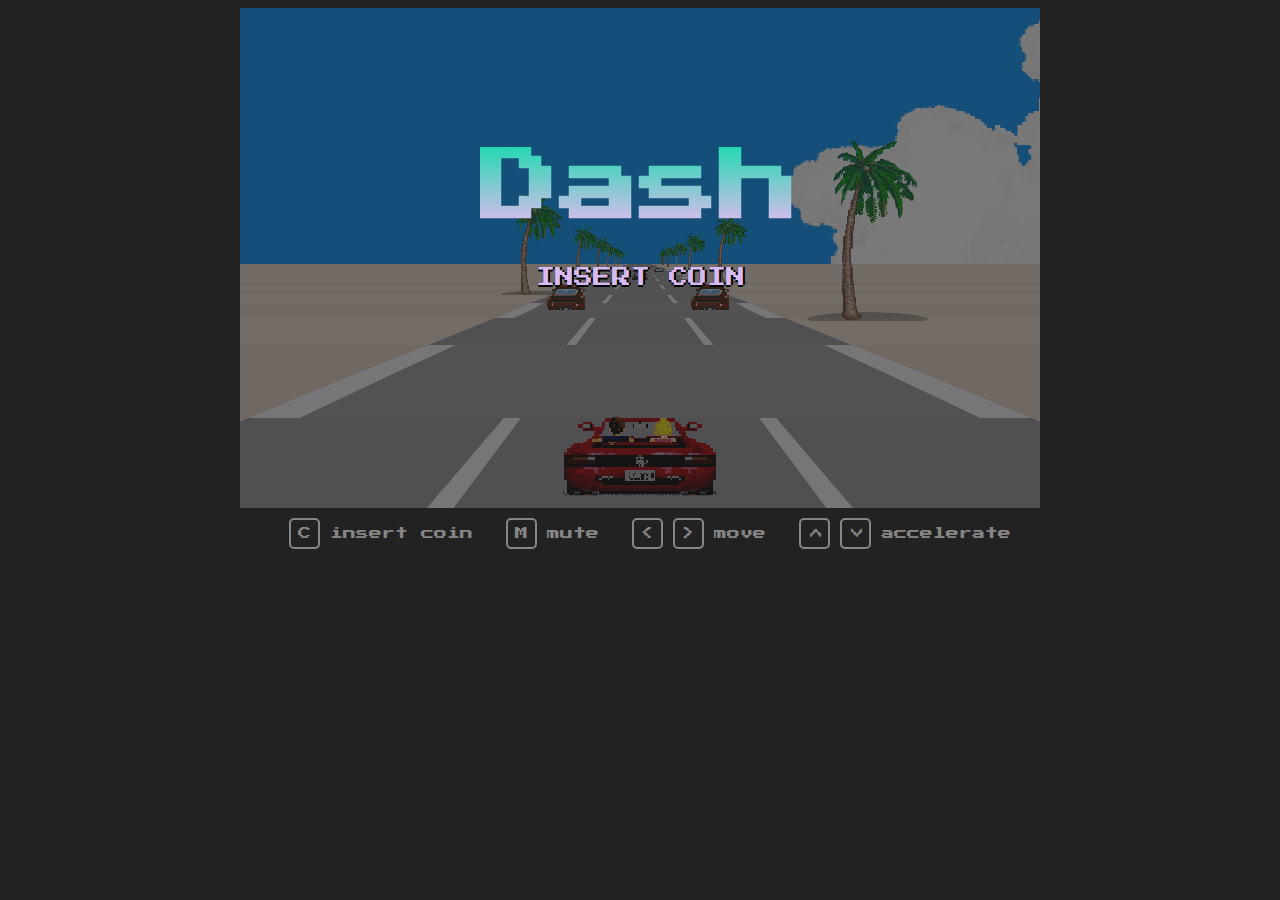
<file: Car-Racing-Game/index.html>
<!DOCTYPE html>
<html lang="en">
  <head>
    <meta charset="UTF-8" />



    <title>Dash</title>
<link rel="icon" href="icon.png">
    <link
      rel="stylesheet"
      href="https://fonts.googleapis.com/css?family=Press+Start+2P"
    />

    <style>
      body {
        background: #222;
        font-family: "Press Start 2P", monospace;
        font-smooth: never;
        height: 98vh;
      }

      /* UI */
      .topUI {
        position: absolute;
        z-index: 1000; /* need this cause clip-path changes stack context */
        transform: translate(-50%, 25px);
        text-shadow: -2px 0 black, 0 2px black, 2px 0 black, 0 -2px black;
        letter-spacing: 2px;
        color: #fff;
        font-size: 17px;
      }
      .topUI::before {
        display: inline-block;
        height: 17px;
        padding: 1px 2px;
        line-height: 19px;
        font-size: 17px;
        background: #fff;
        text-shadow: none;
        font-weight: 900;
        letter-spacing: 0;
        border-radius: 6px;
        margin-right: 30px;
        border: 2px solid #7dd8c9;
      }
      #time {
        left: 13%;
        color: #f4f430;
      }
      #time::before {
        content: "TIME";
        color: #f57214;
      }
      #score {
        left: 45%;
      }
      #score::before {
        content: "SCORE";
        color: #a61a9d;
      }
      #lap {
        left: 88%;
        width: 45%;
      }
      #lap::before {
        content: "LAP";
        color: #0082df;
      }

      #tacho {
        position: absolute;
        text-align: right;
        width: 23%;
        bottom: 5%;
        z-index: 2000;
        color: #e62e13;
        text-shadow: -2px 0 black, 0 2px black, 2px 0 black, 0 -2px black;
        letter-spacing: 2px;
        font-size: 23px;
      }
      #tacho::after {
        content: "km/h";
        color: #fab453;
        font-size: 18px;
        margin-left: 5px;
      }

      /*
  road
*/
      #game {
        position: relative;
        margin: 0 auto;
        overflow: hidden;
        background: #222;
        user-select: none;
        transition: opacity 10s;
      }
      #road {
        transition: opacity 2s;
        transition-timing-function: steps(8, end);
      }
      #road * {
        position: absolute;
        image-rendering: pixelated;
      }
      #hero {
        background-repeat: no-repeat;
        background-position: -110px 0;
        z-index: 2000;
        transform: scale(1.4);
      }
      #cloud {
        background-size: auto 100%;
        width: 100%;
        height: 57%;
      }

      /*
  home
*/
      #road {
        position: absolute;
        width: 100%;
        height: 100%;
      }

      #home {
        position: absolute;
        color: #fff;
        width: 100%;
        height: 100%;

        z-index: 1000; /* need this cause clip-path changes stack context */
      }

      #highscore {
        position: absolute;
        width: 100%;
        height: 20%;
        bottom: 0;
        column-count: 3;
        column-fill: auto;
      }

      #highscore * {
        color: #9e95a8;
        margin: 0 0 6px 27px;
      }

      h1 {
        position: absolute;
        left: 50%;
        top: 25%;
        transform: translate(-50%, -50%);
        font-size: 5em;

        background: -webkit-linear-gradient(#25d8b1, #e2bbf0);
        -webkit-background-clip: text;
        -webkit-text-fill-color: transparent;
      }

      #text {
        position: absolute;
        left: 50%;
        top: 50%;
        transform: translate(-50%, -50%);
        font-size: 1.2em;
        color: #d9bbf3;
        text-shadow: 0 0 black, 0 2px black, 2px 0 black, 0 0 black;
      }

      .blink {
        animation: blinker 2s steps(4, end) infinite;
      }
      @keyframes blinker {
        50% {
          opacity: 0;
        }
      }

      /*
  Guide
*/
      #controls {
        color: #868686;
        font-size: 13px;
        line-height: 13px;
        margin: 10px;
        text-align: center;
      }
      #controls > span {
        margin-left: 20px;
      }
      #controls > span > span {
        border: 2px solid #868686;
        border-radius: 5px;
        padding: 7px;
        margin-right: 10px;
        display: inline-block;
      }
      #controls > span:last-child > span {
        transform: rotate(90deg);
      }
    </style>

    <script>
      window.console = window.console || function (t) {};
    </script>

    <script>
      if (document.location.search.match(/type=embed/gi)) {
        window.parent.postMessage("resize", "*");
      }
    </script>
  </head>

  <body translate="no">
    <div id="game">
      <div id="road">
        <div id="cloud"></div>
        <div id="hero"></div>
      </div>

      <div id="hud">
        <span id="time" class="topUI">0</span>
        <span id="score" class="topUI">0</span>
        <span id="lap" class="topUI">0'00"000</span>
        <span id="tacho">0</span>
      </div>

      <div id="home">
        <h1>Dash</h1>
        <p id="text"></p>

        <div id="highscore"></div>
      </div>
    </div>

    <div id="controls">
      <span><span>C</span>insert coin</span>
      <span><span>M</span>mute</span>
      <span><span>&lt;</span><span>&gt;</span>move</span>
      <span><span>&lt;</span><span>&gt;</span>accelerate</span>
    </div>
    <script src="javascript/1.js"></script>

    <script id="rendered-js">
      // ------------------------------------------------------------
      // assets
      // ------------------------------------------------------------

      const ASSETS = {
        COLOR: {
          TAR: ["#959298", "#9c9a9d"],
          RUMBLE: ["#959298", "#f5f2f6"],
          GRASS: ["#eedccd", "#e6d4c5"],
        },

        IMAGE: {
          TREE: {
            src: "images/tree.png",
            width: 132,
            height: 192,
          },

          HERO: {
            src: "images/hero.png",
            width: 110,
            height: 56,
          },

          CAR: {
            src: "images/car04.png",
            width: 50,
            height: 36,
          },

          FINISH: {
            src: "images/finish.png",
            width: 339,
            height: 180,
            offset: -0.5,
          },

          SKY: {
            src: "images/cloud.jpg",
          },
        },

        AUDIO: {
          theme:
            "https://s3-us-west-2.amazonaws.com/s.cdpn.io/155629/theme.mp3",
          engine:
            "https://s3-us-west-2.amazonaws.com/s.cdpn.io/155629/engine.wav",
          honk: "https://s3-us-west-2.amazonaws.com/s.cdpn.io/155629/honk.wav",
          beep: "https://s3-us-west-2.amazonaws.com/s.cdpn.io/155629/beep.wav",
        },
      };

      // ------------------------------------------------------------
      // helper functions
      // ------------------------------------------------------------

      Number.prototype.pad = function (numZeros, char = 0) {
        let n = Math.abs(this);
        let zeros = Math.max(0, numZeros - Math.floor(n).toString().length);
        let zeroString = Math.pow(10, zeros)
          .toString()
          .substr(1)
          .replace(0, char);
        return zeroString + n;
      };

      Number.prototype.clamp = function (min, max) {
        return Math.max(min, Math.min(this, max));
      };

      const timestamp = (_) => new Date().getTime();
      const accelerate = (v, accel, dt) => v + accel * dt;
      const isCollide = (x1, w1, x2, w2) => (x1 - x2) ** 2 <= (w2 + w1) ** 2;

      function getRand(min, max) {
        return (Math.random() * (max - min) + min) | 0;
      }

      function randomProperty(obj) {
        let keys = Object.keys(obj);
        return obj[keys[(keys.length * Math.random()) << 0]];
      }

      function drawQuad(element, layer, color, x1, y1, w1, x2, y2, w2) {
        element.style.zIndex = layer;
        element.style.background = color;
        element.style.top = y2 + `px`;
        element.style.left = x1 - w1 / 2 - w1 + `px`;
        element.style.width = w1 * 3 + `px`;
        element.style.height = y1 - y2 + `px`;

        let leftOffset = w1 + x2 - x1 + Math.abs(w2 / 2 - w1 / 2);
        element.style.clipPath = `polygon(${leftOffset}px 0, ${
          leftOffset + w2
        }px 0, 66.66% 100%, 33.33% 100%)`;
      }

      const KEYS = {};
      const keyUpdate = (e) => {
        KEYS[e.code] = e.type === `keydown`;
        e.preventDefault();
      };
      addEventListener(`keydown`, keyUpdate);
      addEventListener(`keyup`, keyUpdate);

      function sleep(ms) {
        return new Promise(function (resolve, reject) {
          setTimeout((_) => resolve(), ms);
        });
      }

      // ------------------------------------------------------------
      // objects
      // ------------------------------------------------------------

      class Line {
        constructor() {
          this.x = 0;
          this.y = 0;
          this.z = 0;

          this.X = 0;
          this.Y = 0;
          this.W = 0;

          this.curve = 0;
          this.scale = 0;

          this.elements = [];
          this.special = null;
        }

        project(camX, camY, camZ) {
          this.scale = camD / (this.z - camZ);
          this.X = (1 + this.scale * (this.x - camX)) * halfWidth;
          this.Y = Math.ceil(((1 - this.scale * (this.y - camY)) * height) / 2);
          this.W = this.scale * roadW * halfWidth;
        }

        clearSprites() {
          for (let e of this.elements) e.style.background = "transparent";
        }

        drawSprite(depth, layer, sprite, offset) {
          let destX = this.X + this.scale * halfWidth * offset;
          let destY = this.Y + 4;
          let destW = (sprite.width * this.W) / 265;
          let destH = (sprite.height * this.W) / 265;

          destX += destW * offset;
          destY += destH * -1;

          let obj = layer instanceof Element ? layer : this.elements[layer + 6];
          obj.style.background = `url('${sprite.src}') no-repeat`;
          obj.style.backgroundSize = `${destW}px ${destH}px`;
          obj.style.left = destX + `px`;
          obj.style.top = destY + `px`;
          obj.style.width = destW + `px`;
          obj.style.height = destH + `px`;
          obj.style.zIndex = depth;
        }
      }

      class Car {
        constructor(pos, type, lane) {
          this.pos = pos;
          this.type = type;
          this.lane = lane;

          var element = document.createElement("div");
          road.appendChild(element);
          this.element = element;
        }
      }

      class Audio {
        constructor() {
          this.audioCtx = new AudioContext();

          // volume
          this.destination = this.audioCtx.createGain();
          this.volume = 1;
          this.destination.connect(this.audioCtx.destination);

          this.files = {};

          let _self = this;
          this.load(ASSETS.AUDIO.theme, "theme", function (key) {
            let source = _self.audioCtx.createBufferSource();
            source.buffer = _self.files[key];

            let gainNode = _self.audioCtx.createGain();
            gainNode.gain.value = 0.6;
            source.connect(gainNode);
            gainNode.connect(_self.destination);

            source.loop = true;
            source.start(0);
          });
        }

        get volume() {
          return this.destination.gain.value;
        }

        set volume(level) {
          this.destination.gain.value = level;
        }

        play(key, pitch) {
          if (this.files[key]) {
            let source = this.audioCtx.createBufferSource();
            source.buffer = this.files[key];
            source.connect(this.destination);
            if (pitch) source.detune.value = pitch;
            source.start(0);
          } else this.load(key, () => this.play(key));
        }

        load(src, key, callback) {
          let _self = this;
          let request = new XMLHttpRequest();
          request.open("GET", src, true);
          request.responseType = "arraybuffer";
          request.onload = function () {
            _self.audioCtx.decodeAudioData(
              request.response,
              function (beatportBuffer) {
                _self.files[key] = beatportBuffer;
                callback(key);
              },
              function () {}
            );
          };
          request.send();
        }
      }

      // ------------------------------------------------------------
      // global varriables
      // ------------------------------------------------------------

      const highscores = [];

      const width = 800;
      const halfWidth = width / 2;
      const height = 500;
      const roadW = 4000;
      const segL = 200;
      const camD = 0.2;
      const H = 1500;
      const N = 70;

      const maxSpeed = 200;
      const accel = 38;
      const breaking = -80;
      const decel = -40;
      const maxOffSpeed = 40;
      const offDecel = -70;
      const enemy_speed = 8;
      const hitSpeed = 20;

      const LANE = {
        A: -2.3,
        B: -0.5,
        C: 1.2,
      };

      const mapLength = 15000;

      // loop
      let then = timestamp();
      const targetFrameRate = 1000 / 25; // in ms

      let audio;

      // game
      let inGame,
        start,
        playerX,
        speed,
        scoreVal,
        pos,
        cloudOffset,
        sectionProg,
        mapIndex,
        countDown;
      let lines = [];
      let cars = [];

      // ------------------------------------------------------------
      // map
      // ------------------------------------------------------------

      function getFun(val) {
        return (i) => val;
      }

      function genMap() {
        let map = [];

        for (var i = 0; i < mapLength; i += getRand(0, 50)) {
          let section = {
            from: i,
            to: (i = i + getRand(300, 600)),
          };

          let randHeight = getRand(-5, 5);
          let randCurve = getRand(5, 30) * (Math.random() >= 0.5 ? 1 : -1);
          let randInterval = getRand(20, 40);

          if (Math.random() > 0.9)
            Object.assign(section, {
              curve: (_) => randCurve,
              height: (_) => randHeight,
            });
          else if (Math.random() > 0.8)
            Object.assign(section, {
              curve: (_) => 0,
              height: (i) => Math.sin(i / randInterval) * 1000,
            });
          else if (Math.random() > 0.8)
            Object.assign(section, {
              curve: (_) => 0,
              height: (_) => randHeight,
            });
          else
            Object.assign(section, {
              curve: (_) => randCurve,
              height: (_) => 0,
            });

          map.push(section);
        }

        map.push({
          from: i,
          to: i + N,
          curve: (_) => 0,
          height: (_) => 0,
          special: ASSETS.IMAGE.FINISH,
        });
        map.push({ from: Infinity });
        return map;
      }

      let map = genMap();

      // ------------------------------------------------------------
      // additional controls
      // ------------------------------------------------------------

      addEventListener(`keyup`, function (e) {
        if (e.code === "KeyM") {
          e.preventDefault();

          audio.volume = audio.volume === 0 ? 1 : 0;
          return;
        }

        if (e.code === "KeyC") {
          e.preventDefault();

          if (inGame) return;

          sleep(0)
            .then((_) => {
              text.classList.remove("blink");
              text.innerText = 3;
              audio.play("beep");
              return sleep(1000);
            })
            .then((_) => {
              text.innerText = 2;
              audio.play("beep");
              return sleep(1000);
            })
            .then((_) => {
              reset();

              home.style.display = "none";

              road.style.opacity = 1;
              hero.style.display = "block";
              hud.style.display = "block";

              audio.play("beep", 500);

              inGame = true;
            });

          return;
        }

        if (e.code === "Escape") {
          e.preventDefault();

          reset();
        }
      });

      // ------------------------------------------------------------
      // game loop
      // ------------------------------------------------------------

      function update(step) {
        // prepare this iteration
        pos += speed;
        while (pos >= N * segL) pos -= N * segL;
        while (pos < 0) pos += N * segL;

        var startPos = (pos / segL) | 0;
        let endPos = (startPos + N - 1) % N;

        scoreVal += speed * step;
        countDown -= step;

        // left / right position
        playerX -= (lines[startPos].curve / 5000) * step * speed;

        if (KEYS.ArrowRight)
          (hero.style.backgroundPosition = "-220px 0"),
            (playerX += 0.007 * step * speed);
        else if (KEYS.ArrowLeft)
          (hero.style.backgroundPosition = "0 0"),
            (playerX -= 0.007 * step * speed);
        else hero.style.backgroundPosition = "-110px 0";

        playerX = playerX.clamp(-3, 3);

        // speed

        if (inGame && KEYS.ArrowUp) speed = accelerate(speed, accel, step);
        else if (KEYS.ArrowDown) speed = accelerate(speed, breaking, step);
        else speed = accelerate(speed, decel, step);

        if (Math.abs(playerX) > 0.55 && speed >= maxOffSpeed) {
          speed = accelerate(speed, offDecel, step);
        }

        speed = speed.clamp(0, maxSpeed);

        // update map
        let current = map[mapIndex];
        let use = current.from < scoreVal && current.to > scoreVal;
        if (use) sectionProg += speed * step;
        lines[endPos].curve = use ? current.curve(sectionProg) : 0;
        lines[endPos].y = use ? current.height(sectionProg) : 0;
        lines[endPos].special = null;

        if (current.to <= scoreVal) {
          mapIndex++;
          sectionProg = 0;

          lines[endPos].special = map[mapIndex].special;
        }

        // win / lose + UI

        if (!inGame) {
          speed = accelerate(speed, breaking, step);
          speed = speed.clamp(0, maxSpeed);
        } else if (countDown <= 0 || lines[startPos].special) {
          tacho.style.display = "none";

          home.style.display = "block";
          road.style.opacity = 0.4;
          text.innerText = "INSERT COIN";

          highscores.push(lap.innerText);
          highscores.sort();
          updateHighscore();

          inGame = false;
        } else {
          time.innerText = (countDown | 0).pad(3);
          score.innerText = (scoreVal | 0).pad(8);
          tacho.innerText = speed | 0;

          let cT = new Date(timestamp() - start);
          lap.innerText = `${cT.getMinutes()}'${cT.getSeconds().pad(2)}"${cT
            .getMilliseconds()
            .pad(3)}`;
        }

        // sound
        if (speed > 0) audio.play("engine", speed * 4);

        // draw cloud
        cloud.style.backgroundPosition = `${
          (cloudOffset -= lines[startPos].curve * step * speed * 0.13) | 0
        }px 0`;

        // other cars
        for (let car of cars) {
          car.pos = (car.pos + enemy_speed * step) % N;

          // respawn
          if ((car.pos | 0) === endPos) {
            if (speed < 30) car.pos = startPos;
            else car.pos = endPos - 2;
            car.lane = randomProperty(LANE);
          }

          // collision
          const offsetRatio = 5;
          if (
            (car.pos | 0) === startPos &&
            isCollide(playerX * offsetRatio + LANE.B, 0.5, car.lane, 0.5)
          ) {
            speed = Math.min(hitSpeed, speed);
            if (inGame) audio.play("honk");
          }
        }

        // draw road
        let maxy = height;
        let camH = H + lines[startPos].y;
        let x = 0;
        let dx = 0;

        for (let n = startPos; n < startPos + N; n++) {
          let l = lines[n % N];
          let level = N * 2 - n;

          // update view
          l.project(
            playerX * roadW - x,
            camH,
            startPos * segL - (n >= N ? N * segL : 0)
          );
          x += dx;
          dx += l.curve;

          // clear assets
          l.clearSprites();

          // first draw section assets
          if (n % 10 === 0) l.drawSprite(level, 0, ASSETS.IMAGE.TREE, -2);
          if ((n + 5) % 10 === 0)
            l.drawSprite(level, 0, ASSETS.IMAGE.TREE, 1.3);

          if (l.special)
            l.drawSprite(level, 0, l.special, l.special.offset || 0);

          for (let car of cars)
            if ((car.pos | 0) === n % N)
              l.drawSprite(level, car.element, car.type, car.lane);

          // update road

          if (l.Y >= maxy) continue;
          maxy = l.Y;

          let even = ((n / 2) | 0) % 2;
          let grass = ASSETS.COLOR.GRASS[even * 1];
          let rumble = ASSETS.COLOR.RUMBLE[even * 1];
          let tar = ASSETS.COLOR.TAR[even * 1];

          let p = lines[(n - 1) % N];

          drawQuad(
            l.elements[0],
            level,
            grass,
            width / 4,
            p.Y,
            halfWidth + 2,
            width / 4,
            l.Y,
            halfWidth
          );
          drawQuad(
            l.elements[1],
            level,
            grass,
            (width / 4) * 3,
            p.Y,
            halfWidth + 2,
            (width / 4) * 3,
            l.Y,
            halfWidth
          );

          drawQuad(
            l.elements[2],
            level,
            rumble,
            p.X,
            p.Y,
            p.W * 1.15,
            l.X,
            l.Y,
            l.W * 1.15
          );
          drawQuad(l.elements[3], level, tar, p.X, p.Y, p.W, l.X, l.Y, l.W);

          if (!even) {
            drawQuad(
              l.elements[4],
              level,
              ASSETS.COLOR.RUMBLE[1],
              p.X,
              p.Y,
              p.W * 0.4,
              l.X,
              l.Y,
              l.W * 0.4
            );
            drawQuad(
              l.elements[5],
              level,
              tar,
              p.X,
              p.Y,
              p.W * 0.35,
              l.X,
              l.Y,
              l.W * 0.35
            );
          }
        }
      }

      // ------------------------------------------------------------
      // init
      // ------------------------------------------------------------

      function reset() {
        inGame = false;

        start = timestamp();
        countDown = map[map.length - 2].to / 130 + 10;

        playerX = 0;
        speed = 0;
        scoreVal = 0;

        pos = 0;
        cloudOffset = 0;
        sectionProg = 0;
        mapIndex = 0;

        for (let line of lines) line.curve = line.y = 0;

        text.innerText = "INSERT COIN";
        text.classList.add("blink");

        road.style.opacity = 0.4;
        hud.style.display = "none";
        home.style.display = "block";
        tacho.style.display = "block";
      }

      function updateHighscore() {
        let hN = Math.min(12, highscores.length);
        for (let i = 0; i < hN; i++) {
          highscore.children[i].innerHTML = `${(i + 1).pad(2, "&nbsp;")}. ${
            highscores[i]
          }`;
        }
      }

      function init() {
        game.style.width = width + "px";
        game.style.height = height + "px";

        hero.style.top = height - 80 + "px";
        hero.style.left = halfWidth - ASSETS.IMAGE.HERO.width / 2 + "px";
        hero.style.background = `url(${ASSETS.IMAGE.HERO.src})`;
        hero.style.width = `${ASSETS.IMAGE.HERO.width}px`;
        hero.style.height = `${ASSETS.IMAGE.HERO.height}px`;

        cloud.style.backgroundImage = `url(${ASSETS.IMAGE.SKY.src})`;

        audio = new Audio();
        Object.keys(ASSETS.AUDIO).forEach((key) =>
          audio.load(ASSETS.AUDIO[key], key, (_) => 0)
        );

        cars.push(new Car(0, ASSETS.IMAGE.CAR, LANE.C));
        cars.push(new Car(10, ASSETS.IMAGE.CAR, LANE.B));
        cars.push(new Car(20, ASSETS.IMAGE.CAR, LANE.C));
        cars.push(new Car(35, ASSETS.IMAGE.CAR, LANE.C));
        cars.push(new Car(50, ASSETS.IMAGE.CAR, LANE.A));
        cars.push(new Car(60, ASSETS.IMAGE.CAR, LANE.B));
        cars.push(new Car(70, ASSETS.IMAGE.CAR, LANE.A));

        for (let i = 0; i < N; i++) {
          var line = new Line();
          line.z = i * segL + 270;

          for (let j = 0; j < 6 + 2; j++) {
            var element = document.createElement("div");
            road.appendChild(element);
            line.elements.push(element);
          }

          lines.push(line);
        }

        for (let i = 0; i < 12; i++) {
          var element = document.createElement("p");
          highscore.appendChild(element);
        }
        updateHighscore();

        reset();

        // START GAME LOOP
        (function loop() {
          requestAnimationFrame(loop);

          let now = timestamp();
          let delta = now - then;

          if (delta > targetFrameRate) {
            then = now - (delta % targetFrameRate);
            update(delta / 1000);
          }
        })();
      }

      init();
      //# sourceURL=pen.js
    </script>
    <script src="javascript/null.js"></script>
  </body>
</html>
</file>
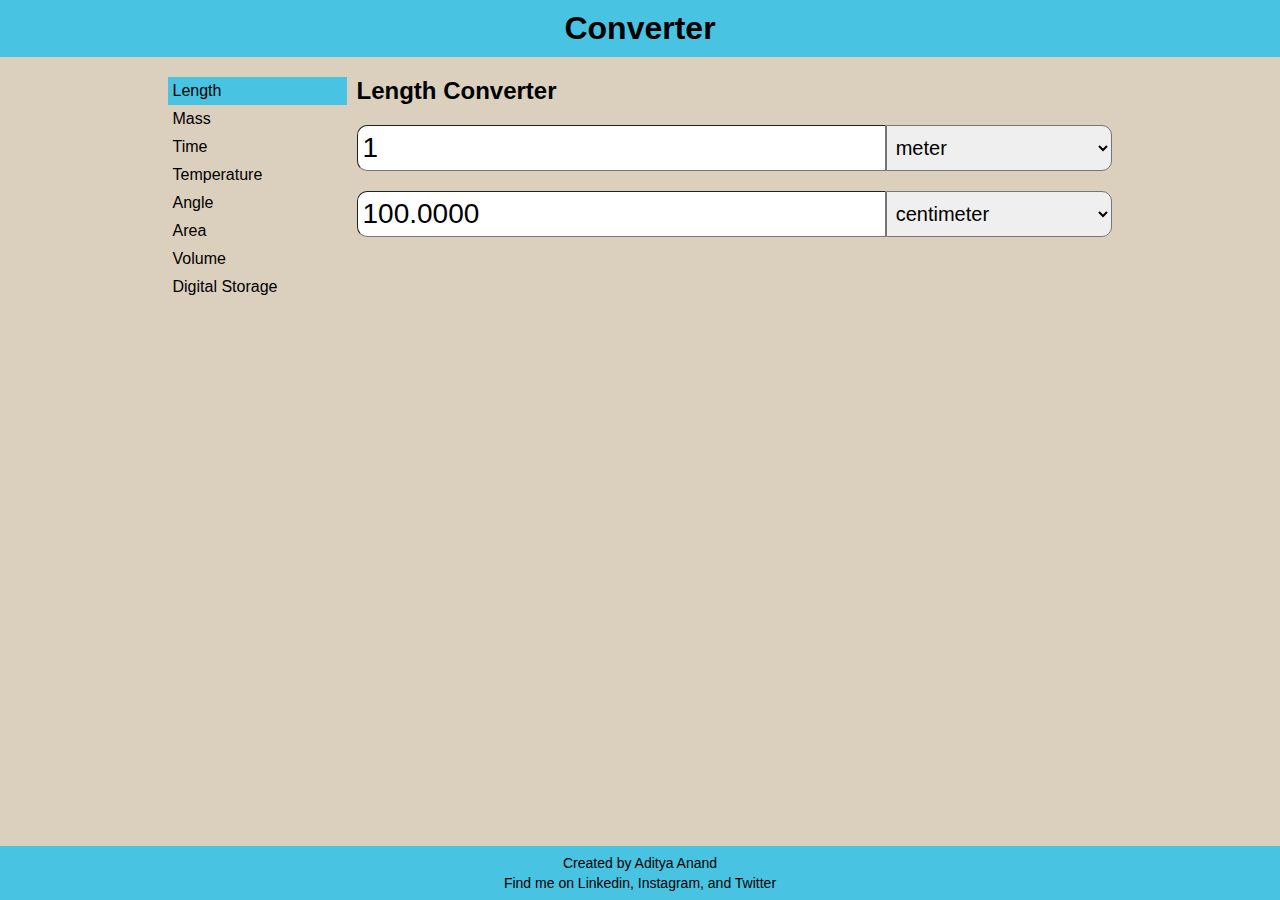
<file: Converter/index.html>
<!DOCTYPE html>
<html>
  <head>
    <title>converter</title>
    <link rel="icon" type="image/png" href="./public/favicon.png" />
    <link rel="stylesheet" href="./public/style.css" />

    <meta
      name="viewport"
      content="width=device-width,initial-scale=1,maximum-scale=1,user-scalable=no"
    />
    <meta http-equiv="X-UA-Compatible" content="IE=edge,chrome=1" />
    <meta name="HandheldFriendly" content="true" />
  </head>

  <body>
    <header>
      <h1>Converter</h1>
    </header>
    <main>
      <nav>
        <ul id="listQuantity">
          <a href="#" onclick="loadQuantity('length'); return false;">
            <li id="item0" class="" value="length">Length</li>
          </a>
          <a href="#" onclick="loadQuantity('mass'); return false;">
            <li id="item1" class="" value="mass">Mass</li>
          </a>
          <a href="#" onclick="loadQuantity('time'); return false;">
            <li id="item2" class="" value="time">Time</li>
          </a>
          <a href="#" onclick="loadQuantity('temperature'); return false;">
            <li id="item3" class="" value="temperature">Temperature</li>
          </a>
          <a href="#" onclick="loadQuantity('angle'); return false;">
            <li id="item4" class="" value="angle">Angle</li>
          </a>
          <a href="#" onclick="loadQuantity('area'); return false;">
            <li id="item5" class="" value="area">Area</li>
          </a>
          <a href="#" onclick="loadQuantity('volume'); return false;">
            <li id="item6" class="" value="volume">Volume</li>
          </a>
          <a href="#" onclick="loadQuantity('digital-storage'); return false;">
            <li id="item7" class="" value="digital-storage">Digital Storage</li>
          </a>
        </ul>
      </nav>
      <div id="converterSpace">
        <div>
          <h2 id="quantityTitle"></h2>
        </div>
        <div>
          <select id="optionQuantity" onchange="loadQuantity(this.value)">
            <option value="length">Length</option>
            <option value="mass">Mass</option>
            <option value="time">Time</option>
            <option value="temperature">Temperature</option>
            <option value="angle">Angle</option>
            <option value="area">Area</option>
            <option value="volume">Volume</option>
            <option value="digital-storage">Digital Storage</option>
          </select>
        </div>
        <div id="converterTop" class="converter">
          <div class="input">
            <input id="inputTop" type="number" value="1" oninput="convert();" />
          </div>
          <div class="option">
            <select id="optionTop" onchange="convert();"></select>
          </div>
        </div>
        <div id="converterBottom" class="converter">
          <div class="input">
            <input
              id="inputBottom"
              type="number"
              value
              oninput="convertBack();"
            />
          </div>
          <div class="option">
            <select id="optionBottom" onchange="convert();"></select>
          </div>
        </div>
      </div>
    </main>
    <footer>
      <p>Created by Aditya Anand</p>
      <p>
        Find me on <a href="https://www.linkedin.com/in/adii-anand/" target="_blank">Linkedin</a>,
        <a href="https://www.instagram.com/aditya._.anand/" target="_blank">Instagram</a>, and
        <a href="https://twitter.com/adii_anand_" target="_blank">Twitter</a>
      </p>
    </footer>
  </body>
  <script src="./public/index.js"></script>
</html>
</file>
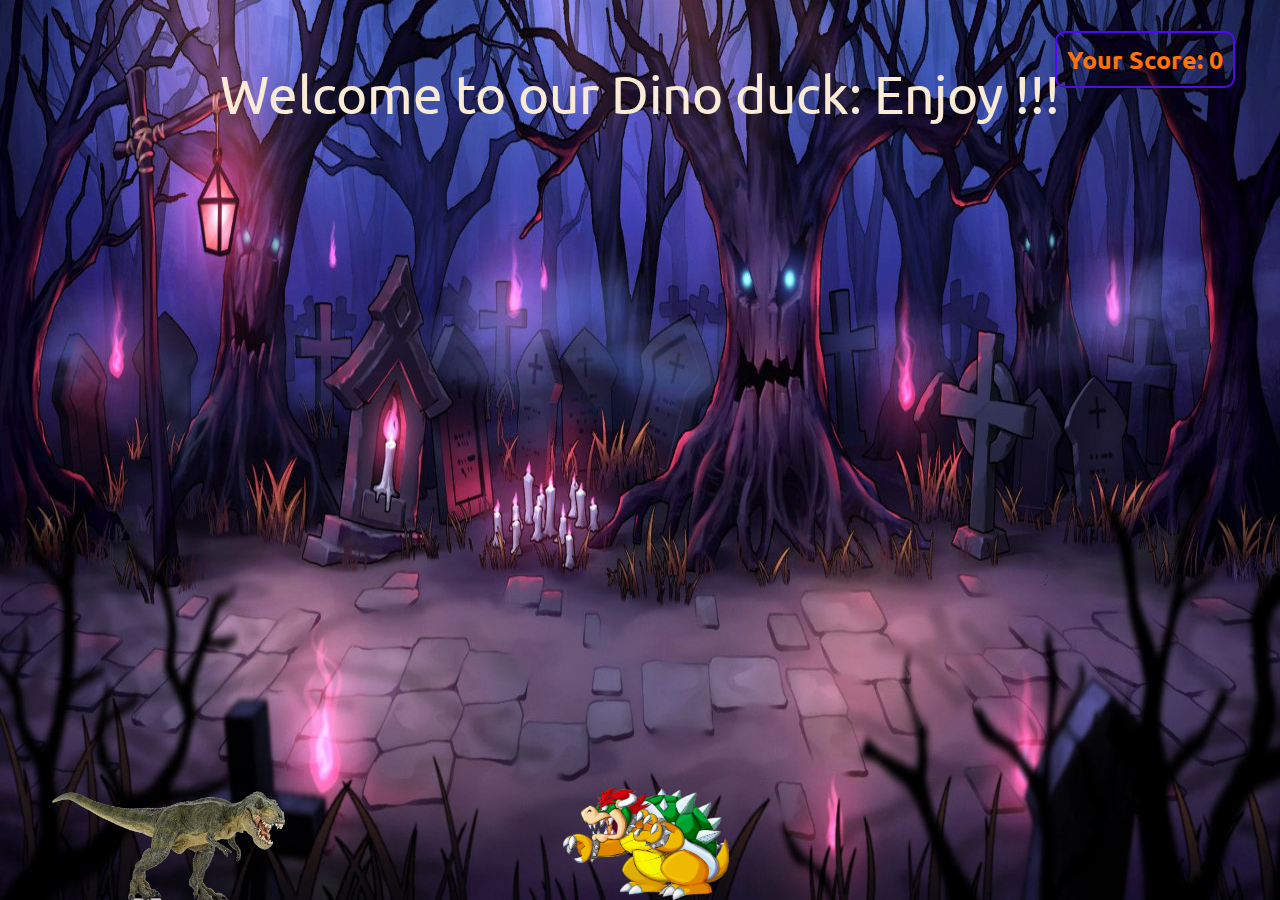
<file: Dragon_Game/index.html>
<!DOCTYPE html>
<html lang="en">

<head>
    <meta charset="UTF-8">
    <meta name="viewport" content="width=device-width, initial-scale=1.0">
    <title>DinoDuck</title>
    <link href="https://fonts.googleapis.com/css2?family=Ubuntu:wght@300&display=swap" rel="stylesheet">
    <link rel="stylesheet" href="style.css">
    <script src="script.js"></script>
</head>

<body>
    <div class="gameContainer">
        <div class="gameOver">Welcome to our Dino duck: Enjoy !!! </div>
        <div class="dino"></div>
        <div id="scoreCont">Your Score: 0</div>
        <div class="obstacle obstacleAni"></div>
    </div>
</body>

</html>
</file>
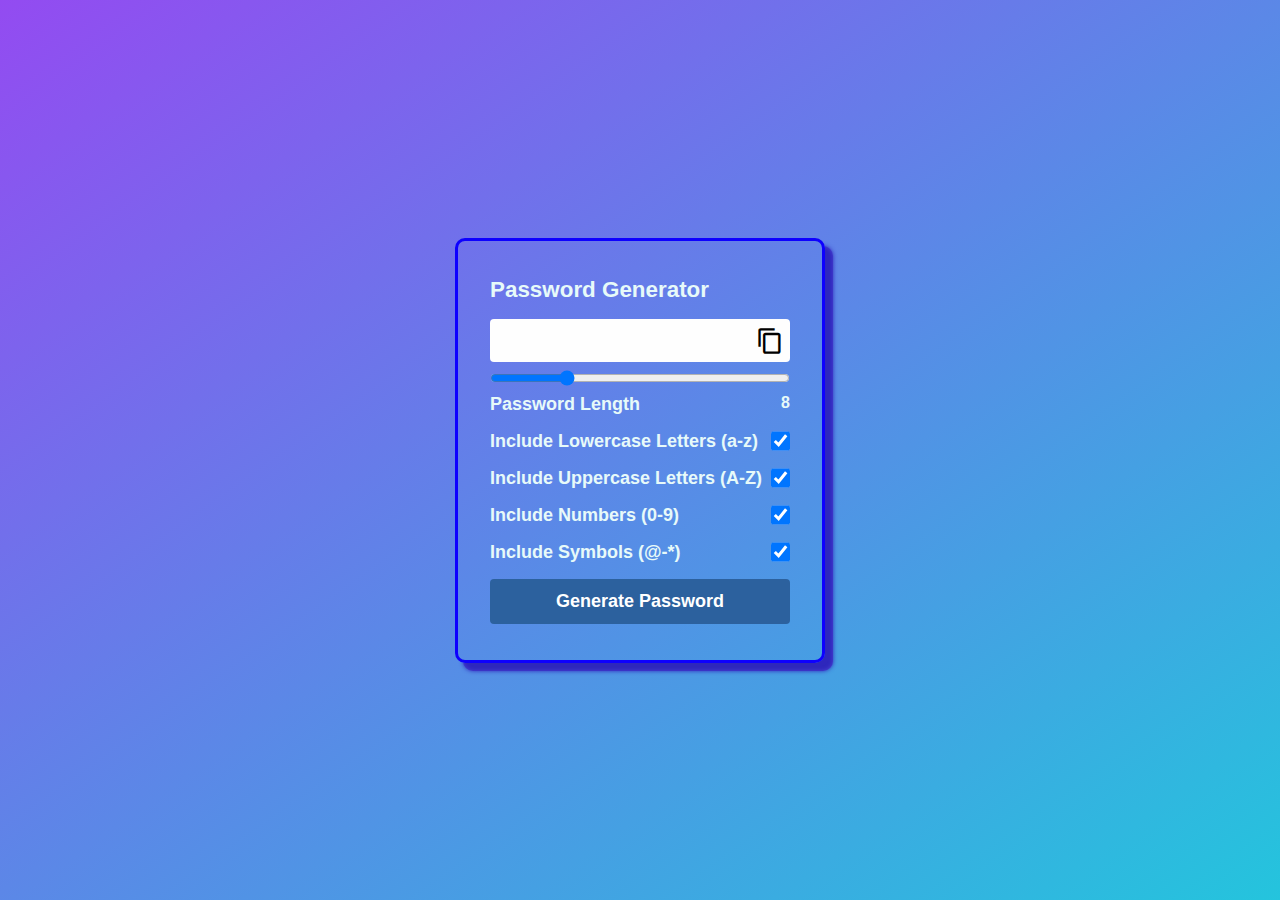
<file: Password-Generator/index.html>
<!DOCTYPE html>
<html lang="en">
<head>
    <meta charset="UTF-8" />
    <meta http-equiv="X-UA-Compatible" content="IE=edge" />
    <meta name="viewport" content="width=device-width, initial-scale=1.0" />
    <link rel="stylesheet" href="style.css" />
    <link
            href="https://fonts.googleapis.com/icon?family=Material+Icons"
            rel="stylesheet"
    />

    <title>Password Generator | JavaScript Project</title>
</head>
<body>
<div class="container">
    <h1>Password Generator</h1>

    <div class="inputBox">
        <input type="text" class="passBox" id="passBox" disabled />
        <span class="material-icons" id="copyIcon">content_copy</span>
    </div>

    <input type="range" min="1" max="30" value="8" id="inputSlider" />

    <div class="row">
        <p>Password Length</p>
        <span id="sliderValue"></span>
    </div>

    <div class="row">
        <label for="lowercase">Include Lowercase Letters (a-z)</label>
        <input type="checkbox" name="lowercase" id="lowercase" checked />
    </div>

    <div class="row">
        <label for="uppercase">Include Uppercase Letters (A-Z)</label>
        <input type="checkbox" name="uppercase" id="uppercase" checked />
    </div>

    <div class="row">
        <label for="numbers">Include Numbers (0-9)</label>
        <input type="checkbox" name="numbers" id="numbers" checked />
    </div>

    <div class="row">
        <label for="symbols">Include Symbols (@-*)</label>
        <input type="checkbox" name="symbols" id="symbols" checked />
    </div>

    <button type="button" class="genBtn" id="genBtn">
        Generate Password
    </button>
</div>

<script src="script.js"></script>
</body>
</html>
</file>
<file: ball game/style.css>
*{
    padding: 0;
    margin: 0;
}
#game{
    width: 400px;
    height: 500px;
    border: 1px solid black;
    margin: auto;
    overflow: hidden;
}
#character{
    width: 20px;
    height: 20px;
    background-color: red;
    border-radius: 50%;
    position: relative;
    top: 400px;
    left: 190px;
    z-index: 1000000;
}
.block{
    width: 400px;
    height: 20px;
    background-color: black;
    position: relative;
    top: 100px;
    margin-top: -20px;
}
.hole{
    width: 40px;
    height: 20px;
    background-color: white;
    position: relative;
    top: 100px;
    margin-top: -20px;
}
</file>
<file: Blood-Thirst-Game/style1.css>
[data-tootik] {
  position: relative;
}
[data-tootik]:after {
  border-radius: 7px;
  bottom: 100%;
  box-sizing: border-box;
  color: #fff;
  content: attr(data-tootik);
  font-family: Century Gothic, AppleGothic, CenturyGothic, sans-serif;
  font-size: 13px;
  font-style: normal;
  line-height: 14px;
  max-width: 320px;
  overflow: hidden;
  padding: 6px 6px 5px;
  pointer-events: none;
  text-align: center;
  text-overflow: ellipsis;
  -webkit-transform: translate(-50%, 12px);
  transform: translate(-50%, 12px);
  -webkit-transition: opacity 0.3s cubic-bezier(0.73, 0.01, 0, 1),
    -webkit-transform 0.3s cubic-bezier(0.73, 0.01, 0, 1);
  transition: opacity 0.3s cubic-bezier(0.73, 0.01, 0, 1),
    -webkit-transform 0.3s cubic-bezier(0.73, 0.01, 0, 1);
  transition: opacity 0.3s cubic-bezier(0.73, 0.01, 0, 1),
    transform 0.3s cubic-bezier(0.73, 0.01, 0, 1);
  transition: opacity 0.3s cubic-bezier(0.73, 0.01, 0, 1),
    transform 0.3s cubic-bezier(0.73, 0.01, 0, 1),
    -webkit-transform 0.3s cubic-bezier(0.73, 0.01, 0, 1);
  white-space: nowrap;
  z-index: 1;
}
[data-tootik]:after,
[data-tootik]:before {
  left: 50%;
  opacity: 0;
  position: absolute;
  -webkit-backface-visibility: hidden;
  backface-visibility: hidden;
}
[data-tootik]:before {
  border-style: solid;
  border-top-width: 4px;
  border-right-width: 4px;
  border-bottom-width: 4px;
  border-left-width: 4px;
  border-bottom-width: 0;
  content: "";
  height: 0;
  top: -2px;
  -webkit-transform: translate(-50%, calc(-50% - 6px));
  transform: translate(-50%, calc(-50% - 6px));
  -webkit-transition: opacity 0.1s cubic-bezier(0.73, 0.01, 0, 1) 0s,
    -webkit-transform 0.6s cubic-bezier(0.73, 0.01, 0, 1) 0s;
  transition: opacity 0.1s cubic-bezier(0.73, 0.01, 0, 1) 0s,
    -webkit-transform 0.6s cubic-bezier(0.73, 0.01, 0, 1) 0s;
  transition: opacity 0.1s cubic-bezier(0.73, 0.01, 0, 1) 0s,
    transform 0.6s cubic-bezier(0.73, 0.01, 0, 1) 0s;
  transition: opacity 0.1s cubic-bezier(0.73, 0.01, 0, 1) 0s,
    transform 0.6s cubic-bezier(0.73, 0.01, 0, 1) 0s,
    -webkit-transform 0.6s cubic-bezier(0.73, 0.01, 0, 1) 0s;
  width: 0;
  z-index: 2;
}
[data-tootik]:after {
  background: #000;
}
[data-tootik]:before {
  border-top-color: #000;
  border-right-color: transparent;
  border-bottom-color: transparent;
  border-left-color: transparent;
}
[data-tootik][data-tootik-conf*="right"]:before {
  border-top-color: transparent;
  border-right-color: #000;
  border-bottom-color: transparent;
  border-left-color: transparent;
}
[data-tootik][data-tootik-conf*="bottom"]:before {
  border-top-color: transparent;
  border-right-color: transparent;
  border-bottom-color: #000;
  border-left-color: transparent;
}
[data-tootik][data-tootik-conf*="left"]:before {
  border-top-color: transparent;
  border-right-color: transparent;
  border-bottom-color: transparent;
  border-left-color: #000;
}
[data-tootik]:focus:after,
[data-tootik]:focus:before,
[data-tootik]:hover:after,
[data-tootik]:hover:before {
  opacity: 1;
}
[data-tootik]:focus:before,
[data-tootik]:hover:before {
  -webkit-transform: translate(-50%, calc(-50% - 2px));
  transform: translate(-50%, calc(-50% - 2px));
  -webkit-transition: opacity 0.1s cubic-bezier(0.73, 0.01, 0, 1) 0.1s,
    -webkit-transform 0.6s cubic-bezier(0.73, 0.01, 0, 1) 0.1s;
  transition: opacity 0.1s cubic-bezier(0.73, 0.01, 0, 1) 0.1s,
    -webkit-transform 0.6s cubic-bezier(0.73, 0.01, 0, 1) 0.1s;
  transition: opacity 0.1s cubic-bezier(0.73, 0.01, 0, 1) 0.1s,
    transform 0.6s cubic-bezier(0.73, 0.01, 0, 1) 0.1s;
  transition: opacity 0.1s cubic-bezier(0.73, 0.01, 0, 1) 0.1s,
    transform 0.6s cubic-bezier(0.73, 0.01, 0, 1) 0.1s,
    -webkit-transform 0.6s cubic-bezier(0.73, 0.01, 0, 1) 0.1s;
}
[data-tootik]:focus:after,
[data-tootik]:hover:after {
  -webkit-transform: translate(-50%, -6px);
  transform: translate(-50%, -6px);
}
[data-tootik][data-tootik-conf*="right"]:before {
  border-style: solid;
  border-top-width: 4px;
  border-right-width: 4px;
  border-bottom-width: 4px;
  border-left-width: 4px;
  border-left-width: 0;
  left: auto;
  right: -6px;
  top: 50%;
  -webkit-transform: translate(calc(-50% + 7px), -50%);
  transform: translate(calc(-50% + 7px), -50%);
}
[data-tootik][data-tootik-conf*="right"]:after {
  bottom: auto;
  left: 100%;
  top: 50%;
  -webkit-transform: translate(-12px, -50%);
  transform: translate(-12px, -50%);
}
[data-tootik][data-tootik-conf*="right"]:focus:before,
[data-tootik][data-tootik-conf*="right"]:hover:before {
  -webkit-transform: translate(calc(-50% + 3px), -50%);
  transform: translate(calc(-50% + 3px), -50%);
}
[data-tootik][data-tootik-conf*="right"]:focus:after,
[data-tootik][data-tootik-conf*="right"]:hover:after {
  -webkit-transform: translate(7px, -50%);
  transform: translate(7px, -50%);
}
[data-tootik][data-tootik-conf*="bottom"]:before {
  border-style: solid;
  border-top-width: 4px;
  border-right-width: 4px;
  border-bottom-width: 4px;
  border-left-width: 4px;
  border-top-width: 0;
  bottom: -6px;
  left: 50%;
  top: auto;
  -webkit-transform: translate(-50%, calc(-50% + 6px));
  transform: translate(-50%, calc(-50% + 6px));
}
[data-tootik][data-tootik-conf*="bottom"]:after {
  bottom: auto;
  left: 50%;
  top: 100%;
  -webkit-transform: translate(-50%, -12px);
  transform: translate(-50%, -12px);
}
[data-tootik][data-tootik-conf*="bottom"]:focus:before,
[data-tootik][data-tootik-conf*="bottom"]:hover:before {
  -webkit-transform: translate(-50%, calc(-50% + 2px));
  transform: translate(-50%, calc(-50% + 2px));
}
[data-tootik][data-tootik-conf*="bottom"]:focus:after,
[data-tootik][data-tootik-conf*="bottom"]:hover:after {
  -webkit-transform: translate(-50%, 6px);
  transform: translate(-50%, 6px);
}
[data-tootik][data-tootik-conf*="left"]:before {
  border-style: solid;
  border-top-width: 4px;
  border-right-width: 4px;
  border-bottom-width: 4px;
  border-left-width: 4px;
  border-right-width: 0;
  height: 0;
  left: -2px;
  top: 50%;
  -webkit-transform: translate(calc(-50% - 8px), -50%);
  transform: translate(calc(-50% - 8px), -50%);
  width: 0;
}
[data-tootik][data-tootik-conf*="left"]:after {
  bottom: auto;
  left: auto;
  right: 100%;
  top: 50%;
  -webkit-transform: translate(12px, -50%);
  transform: translate(12px, -50%);
}
[data-tootik][data-tootik-conf*="left"]:focus:after,
[data-tootik][data-tootik-conf*="left"]:hover:after {
  -webkit-transform: translate(-7px, -50%);
  transform: translate(-7px, -50%);
}
[data-tootik][data-tootik-conf*="left"]:focus:before,
[data-tootik][data-tootik-conf*="left"]:hover:before {
  -webkit-transform: translate(calc(-50% - 3px), -50%);
  transform: translate(calc(-50% - 3px), -50%);
}
[data-tootik][data-tootik-conf*="multiline"]:after {
  min-width: 180px;
  text-overflow: clip;
  white-space: normal;
  word-break: break-word;
}
[data-tootik][data-tootik-conf*="delay"]:before {
  -webkit-transition: opacity 0.2s cubic-bezier(0.73, 0.01, 0, 1) 0s,
    -webkit-transform 0.3s cubic-bezier(0.73, 0.01, 0, 1) 0s;
  transition: opacity 0.2s cubic-bezier(0.73, 0.01, 0, 1) 0s,
    -webkit-transform 0.3s cubic-bezier(0.73, 0.01, 0, 1) 0s;
  transition: opacity 0.2s cubic-bezier(0.73, 0.01, 0, 1) 0s,
    transform 0.3s cubic-bezier(0.73, 0.01, 0, 1) 0s;
  transition: opacity 0.2s cubic-bezier(0.73, 0.01, 0, 1) 0s,
    transform 0.3s cubic-bezier(0.73, 0.01, 0, 1) 0s,
    -webkit-transform 0.3s cubic-bezier(0.73, 0.01, 0, 1) 0s;
}
[data-tootik][data-tootik-conf*="delay"]:after {
  -webkit-transition: opacity 0.3s cubic-bezier(0.73, 0.01, 0, 1) 0s,
    -webkit-transform 0.3s cubic-bezier(0.73, 0.01, 0, 1) 0s;
  transition: opacity 0.3s cubic-bezier(0.73, 0.01, 0, 1) 0s,
    -webkit-transform 0.3s cubic-bezier(0.73, 0.01, 0, 1) 0s;
  transition: opacity 0.3s cubic-bezier(0.73, 0.01, 0, 1) 0s,
    transform 0.3s cubic-bezier(0.73, 0.01, 0, 1) 0s;
  transition: opacity 0.3s cubic-bezier(0.73, 0.01, 0, 1) 0s,
    transform 0.3s cubic-bezier(0.73, 0.01, 0, 1) 0s,
    -webkit-transform 0.3s cubic-bezier(0.73, 0.01, 0, 1) 0s;
}
[data-tootik][data-tootik-conf*="delay"]:focus:before,
[data-tootik][data-tootik-conf*="delay"]:hover:before {
  -webkit-transition: opacity 0.2s cubic-bezier(0.73, 0.01, 0, 1) 0.5s,
    -webkit-transform 0.6s cubic-bezier(0.73, 0.01, 0, 1) 0.5s;
  transition: opacity 0.2s cubic-bezier(0.73, 0.01, 0, 1) 0.5s,
    -webkit-transform 0.6s cubic-bezier(0.73, 0.01, 0, 1) 0.5s;
  transition: opacity 0.2s cubic-bezier(0.73, 0.01, 0, 1) 0.5s,
    transform 0.6s cubic-bezier(0.73, 0.01, 0, 1) 0.5s;
  transition: opacity 0.2s cubic-bezier(0.73, 0.01, 0, 1) 0.5s,
    transform 0.6s cubic-bezier(0.73, 0.01, 0, 1) 0.5s,
    -webkit-transform 0.6s cubic-bezier(0.73, 0.01, 0, 1) 0.5s;
}
[data-tootik][data-tootik-conf*="delay"]:focus:after,
[data-tootik][data-tootik-conf*="delay"]:hover:after {
  -webkit-transition: opacity 0.3s cubic-bezier(0.73, 0.01, 0, 1) 0.4s,
    -webkit-transform 0.3s cubic-bezier(0.73, 0.01, 0, 1) 0.4s;
  transition: opacity 0.3s cubic-bezier(0.73, 0.01, 0, 1) 0.4s,
    -webkit-transform 0.3s cubic-bezier(0.73, 0.01, 0, 1) 0.4s;
  transition: opacity 0.3s cubic-bezier(0.73, 0.01, 0, 1) 0.4s,
    transform 0.3s cubic-bezier(0.73, 0.01, 0, 1) 0.4s;
  transition: opacity 0.3s cubic-bezier(0.73, 0.01, 0, 1) 0.4s,
    transform 0.3s cubic-bezier(0.73, 0.01, 0, 1) 0.4s,
    -webkit-transform 0.3s cubic-bezier(0.73, 0.01, 0, 1) 0.4s;
}
[data-tootik][data-tootik-conf*="shadow"]:after {
  box-shadow: 0 2px 10px 2px rgba(0, 0, 0, 0.1);
}
[data-tootik][data-tootik-conf*="no-fading"]:after,
[data-tootik][data-tootik-conf*="no-fading"]:before {
  -webkit-transition: none;
  transition: none;
}
[data-tootik][data-tootik-conf*="no-arrow"]:before {
  display: none;
}
[data-tootik][data-tootik-conf*="square"]:after {
  border-radius: 0;
}
[data-tootik][data-tootik-conf*="invert"]:after {
  color: #000;
  background: #fff;
}
[data-tootik][data-tootik-conf*="invert"]:before {
  border-top-color: #fff;
  border-right-color: transparent;
  border-bottom-color: transparent;
  border-left-color: transparent;
}
[data-tootik][data-tootik-conf*="invert"][data-tootik-conf*="right"]:before {
  border-top-color: transparent;
  border-right-color: #fff;
  border-bottom-color: transparent;
  border-left-color: transparent;
}
[data-tootik][data-tootik-conf*="invert"][data-tootik-conf*="bottom"]:before {
  border-top-color: transparent;
  border-right-color: transparent;
  border-bottom-color: #fff;
  border-left-color: transparent;
}
[data-tootik][data-tootik-conf*="invert"][data-tootik-conf*="left"]:before {
  border-top-color: transparent;
  border-right-color: transparent;
  border-bottom-color: transparent;
  border-left-color: #fff;
}
[data-tootik][data-tootik-conf*="success"]:after {
  background: #8bc34a;
}
[data-tootik][data-tootik-conf*="success"]:before {
  border-top-color: #8bc34a;
  border-right-color: transparent;
  border-bottom-color: transparent;
  border-left-color: transparent;
}
[data-tootik][data-tootik-conf*="success"][data-tootik-conf*="right"]:before {
  border-top-color: transparent;
  border-right-color: #8bc34a;
  border-bottom-color: transparent;
  border-left-color: transparent;
}
[data-tootik][data-tootik-conf*="success"][data-tootik-conf*="bottom"]:before {
  border-top-color: transparent;
  border-right-color: transparent;
  border-bottom-color: #8bc34a;
  border-left-color: transparent;
}
[data-tootik][data-tootik-conf*="success"][data-tootik-conf*="left"]:before {
  border-top-color: transparent;
  border-right-color: transparent;
  border-bottom-color: transparent;
  border-left-color: #8bc34a;
}
[data-tootik][data-tootik-conf*="info"]:after {
  background: #29d2e4;
}
[data-tootik][data-tootik-conf*="info"]:before {
  border-top-color: #29d2e4;
  border-right-color: transparent;
  border-bottom-color: transparent;
  border-left-color: transparent;
}
[data-tootik][data-tootik-conf*="info"][data-tootik-conf*="right"]:before {
  border-top-color: transparent;
  border-right-color: #29d2e4;
  border-bottom-color: transparent;
  border-left-color: transparent;
}
[data-tootik][data-tootik-conf*="info"][data-tootik-conf*="bottom"]:before {
  border-top-color: transparent;
  border-right-color: transparent;
  border-bottom-color: #29d2e4;
  border-left-color: transparent;
}
[data-tootik][data-tootik-conf*="info"][data-tootik-conf*="left"]:before {
  border-top-color: transparent;
  border-right-color: transparent;
  border-bottom-color: transparent;
  border-left-color: #29d2e4;
}
[data-tootik][data-tootik-conf*="warning"]:after {
  background: #f87d09;
}
[data-tootik][data-tootik-conf*="warning"]:before {
  border-top-color: #f87d09;
  border-right-color: transparent;
  border-bottom-color: transparent;
  border-left-color: transparent;
}
[data-tootik][data-tootik-conf*="warning"][data-tootik-conf*="right"]:before {
  border-top-color: transparent;
  border-right-color: #f87d09;
  border-bottom-color: transparent;
  border-left-color: transparent;
}
[data-tootik][data-tootik-conf*="warning"][data-tootik-conf*="bottom"]:before {
  border-top-color: transparent;
  border-right-color: transparent;
  border-bottom-color: #f87d09;
  border-left-color: transparent;
}
[data-tootik][data-tootik-conf*="warning"][data-tootik-conf*="left"]:before {
  border-top-color: transparent;
  border-right-color: transparent;
  border-bottom-color: transparent;
  border-left-color: #f87d09;
}
[data-tootik][data-tootik-conf*="danger"]:after {
  background: #e91e63;
}
[data-tootik][data-tootik-conf*="danger"]:before {
  border-top-color: #e91e63;
  border-right-color: transparent;
  border-bottom-color: transparent;
  border-left-color: transparent;
}
[data-tootik][data-tootik-conf*="danger"][data-tootik-conf*="right"]:before {
  border-top-color: transparent;
  border-right-color: #e91e63;
  border-bottom-color: transparent;
  border-left-color: transparent;
}
[data-tootik][data-tootik-conf*="danger"][data-tootik-conf*="bottom"]:before {
  border-top-color: transparent;
  border-right-color: transparent;
  border-bottom-color: #e91e63;
  border-left-color: transparent;
}
[data-tootik][data-tootik-conf*="danger"][data-tootik-conf*="left"]:before {
  border-top-color: transparent;
  border-right-color: transparent;
  border-bottom-color: transparent;
  border-left-color: #e91e63;
}
[data-tootik][data-tootik=""]:after,
[data-tootik][data-tootik=""]:before {
  display: none;
}
</file>
<file: Converter/public/style.css>
* {
  box-sizing: border-box;
  font-family: 'Ubuntu', sans-serif;
}

html {
  background-color: #dbcfbd;
}

body {
  min-width: 100%;
  margin: 0;
}

header {
  width: 100%;
  margin: 0;
  top: 0px;
  position: sticky;
  padding: 10px 0;
  text-align: center;
  background-color: #48c3e2;
}

header h1 {
  margin: 0;
}

main {
  width: 945px;
  margin: 10px auto;
  padding: 0 0 54px 0;
}

nav {
  width: 20%;
  margin: 0;
  padding: 10px 0;
  float: left;
  display: block;
}

nav ul {
  margin: 0;
  padding: 0 10px 0 0;
}

nav li {
  list-style-type: none;
  margin: 0;
  padding: 5px;
}

nav li:hover {
  background-color: #48c3e2;
}

a {
  text-decoration: none;
  color: black;
}

.selected {
  background-color: #48c3e2;
}

#optionQuantity {
  width: 100%;
  height: 46px;
  margin: 20px 0 0 0;
  padding: 5px;
  font-size: 20px;
  border-radius: 10px 10px 10px 10px;
  border-width: 1px;
  display: none;
}

#converterSpace {
  width: 80%;
  margin: 0;
  padding: 10px 0 54px 0;
  float: right;
}

#converterSpace h2 {
  margin: 0;
}

.converter {
  display: flex;
  margin: 20px 0;
}

.input {
  flex-basis: 70%;
}

input {
  width: 100%;
  height: 46px;
  margin: 0;
  padding: 5px;
  font-size: 28px;
  border-radius: 10px 0 0 10px;
  border-width: 1px;
}

.option {
  flex-basis: 30%;
}

.converter select {
  width: 100%;
  height: 46px;
  margin: 0;
  padding: 5px;
  font-size: 20px;
  border-radius: 0 10px 10px 0;
  border-width: 1px;
}

#formula {
  margin: 0;
  padding: 10px 0;
}

#formula p {
  margin: 10px 0;
}

footer {
  width: 100%;
  position: fixed;
  bottom: 0px;
  margin: 0;
  padding: 5px 0;
  text-align: center;
  background-color: #48c3e2;
}

footer p {
  margin: 4px auto;
  font-size: 14px;
}

.buttonGroup {
  text-align: center;
  width: 100%;
  padding: 20px 0;
}

button {
  cursor: pointer;
  font-size: 20px;
  width: 150px;
  height: 46px;
  margin: 0 5px;
  border-radius: 10px;
  border-color: black;
  border-width: 1px;
  background-color: #48c3e2;
}

.buttonCollumn {
  display: flex;
  flex-direction: column;
}

.buttonCollumn button {
  width: 310px;
  margin: 5px auto;
}

#liffLoginButton {
  background-color: #91bd3a;
}

#liffLogoutButton {
  background-color: #fa4252;
}

#code-block {
  background-color: #eee;
  border: 1px solid #999;
  display: block;
  padding: 20px;
  width: 50%;
  margin-left: auto;
  margin-right: auto;
  overflow-x: auto;
  white-space: nowrap;
}

#statusMessage {
  position: relative;
  top: 40px;
}

.textLeft {
  text-align: left;
}

.hidden {
  display: none;
}

#liffData {
  display: none;
}

@media (max-width: 963.9px) {
  main {
    width: 98%;
    margin: 10px auto;
  }
}

@media (max-width: 600px) {
  nav {
    display: none;
  }
  #optionQuantity {
    display: block;
  }
  #converterSpace {
    width: 100%;
    float: none;
  }
}
</file>
<file: Dragon_Game/style.css>
* {
    margin: 0;
    padding: 0;
}

body {
    background-color: red;
    overflow: hidden;
}

.gameContainer {
    background-image: url(bg.png);
    background-repeat: no-repeat;
    background-size: 100vw 100vh;
    width: 100%;
    height: 100vh;
}

.dino {
    background-image: url(dino.png);
    background-repeat: no-repeat;
    background-size: cover;
    width: 233px;
    height: 114px;
    position: absolute;
    bottom: 0;
    left: 52px;
}

.obstacle {
    width: 166px;
    height: 113px;
    background-image: url(dragon.png);
    background-size: cover;
    position: absolute;
    bottom: 0;
    left: 44vw;
}

.animateDino {
    animation: dino 0.6s linear;
}

.obstacleAni {
    animation: obstacleAni 5s linear infinite;
}

.gameOver {
    position: relative;
    top: 63px;
    font-size: 53px;
    color: antiquewhite;
    text-align: center;
    font-family: 'Ubuntu', 'Segoe UI', Tahoma, Geneva, Verdana, sans-serif;
}

#scoreCont {
    font-size: 25px;
    color: #fe7208;
    font-weight: bold;
    position: absolute;
    right: 45px;
    top: 31px;
    border: 2px solid rgb(81, 9, 237);
    padding: 10px;
    font-family: 'Ubuntu', sans-serif;
    border-radius: 10px;
}

@keyframes dino {
    0% {
        bottom: 0;
    }
    50% {
        bottom: 422px;
    }
    100% {
        bottom: 0;
    }
}

@keyframes obstacleAni {
    0% {
        left: 100vw;
    }
    100% {
        left: -10vw;
    }
}
</file>
<file: Password-Generator/style.css>
* {
    margin: 0;
    padding: 0;
    box-sizing: border-box;
    font-family: sans-serif;
}

body {
    max-width: 100vw;
    min-height: 100vh;
    display: flex;
    justify-content: center;
    align-items: center;
    background: linear-gradient(to right bottom, #934bf1, #24c4dd);
    color: #e7faf9;
    font-weight: 600;
}

.container {
    border: 3px solid #0d00ff;
    border-radius: 10px;
    padding: 28px 32px;
    display: flex;
    flex-direction: column;
    background: transparent;
    box-shadow: 8px 8px 4px #2e27bc, 8px 8px 0px #4d46d6;
}

.container h1 {
    font-size: 1.4rem;
    margin-block: 8px;
}
.inputBox {
    position: relative;
}

.inputBox span {
    position: absolute;
    top: 16px;
    right: 6px;
    color: #000;
    font-size: 28px;
    cursor: pointer;
    z-index: 2;
}
.passBox {
    background-color: #fefefe;
    border: none;
    outline: none;
    padding: 10px;
    width: 300px;
    border-radius: 4px;
    font-size: 20px;
    margin-block: 8px;
    text-overflow: ellipsis;
}

.row {
    display: flex;
    margin-block: 8px;
}

.row p,
.row label {
    flex-basis: 100%;
    font-size: 18px;
}

.row input[type="checkbox"] {
    width: 20px;
    height: 20px;
}

.genBtn {
    border: none;
    outline: none;
    background-color: #2c619e;
    padding: 12px 24px;
    color: #fff;
    font-size: 18px;
    margin-block: 8px;
    font-weight: 700;
    cursor: pointer;
    border-radius: 4px;
}

.genBtn:hover {
    background-color: #0066ff;
}
</file>
